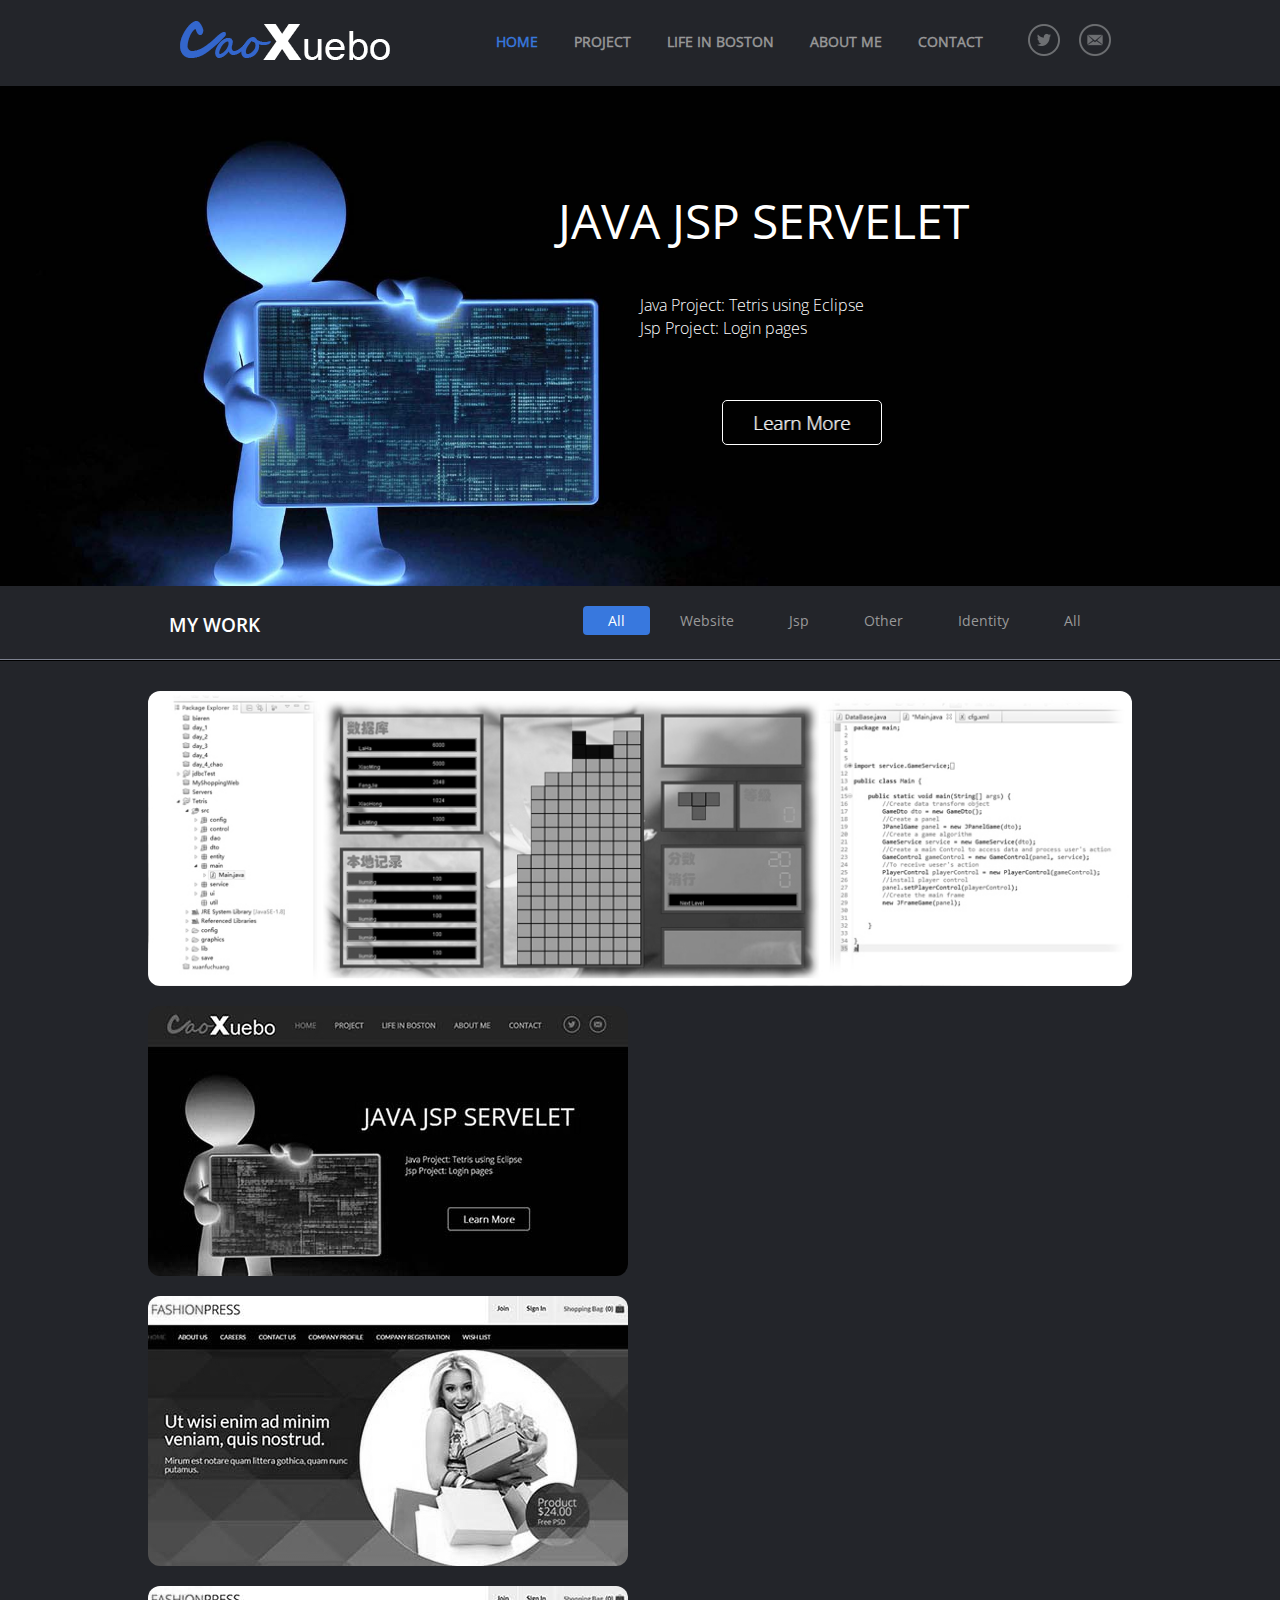
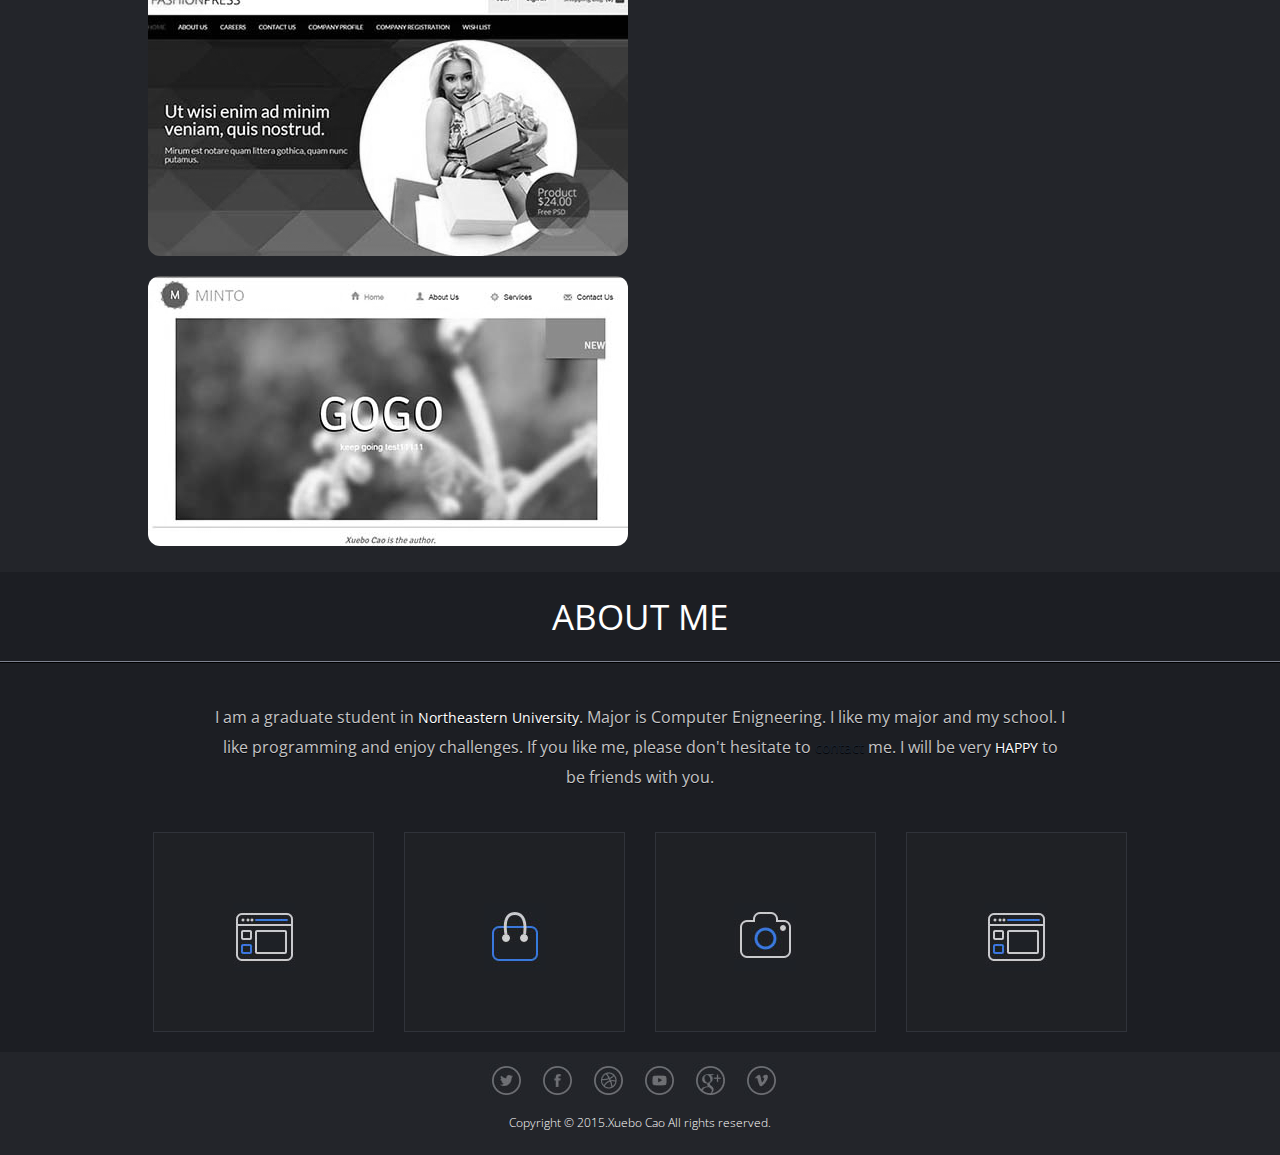
<file: index.html>
﻿<!DOCTYPE HTML>
<html>
<head>
    <title>Home</title>
    <meta http-equiv="content-type" content="text/html; charset=utf-8" />
    <meta name="ievwport" content="width=device-width, initial-scale=1, maximum-scale=1">
    <link href="http://fonts.googleapis.com/css?family=IM+Fell+English:400,400italic|Open+Sans:300,400" rel="stylesheet" type="text/css">
    <link href="css/bootstrap.css" rel='stylesheet' type='text/css' />
    <link href="css/style.css" rel="stylesheet" type="text/css" media="all" />
    <script src="js/jquery-1.11.1.min.js"></script>
    <script src="js/unslider.js"></script>
    <script src="js/jquery.mixitup.min.js"></script>
    <script src="js/nav.js"></script>
    <link rel="Shortcut Icon" href="images/favicon.ico"/>
    <link rel="Bookmark" href="images/favicon.ico" />
    <!--slider javascript-->
    <script>
        $(function () {
            $('.slider').unslider();
        });
        $(document).ready(function () {
            $("span.menu").on("click", function () {
                $(this).closest(".header").find(".nav").slideToggle();
            })
            $(function () {
                $("#Container").mixItUp();
            })
        })

    </script>
</head>

<body>

    <!-- Google Tag Manager -->
    <noscript>
        <iframe src="//www.googletagmanager.com/ns.html?id=GTM-TDMHPK"
                height="0" width="0" style="display:none;visibility:hidden"></iframe>
    </noscript>
    <script>
(function (w, d, s, l, i) {
w[l] = w[l] || []; w[l].push({
'gtm.start':
new Date().getTime(), event: 'gtm.js'
}); var f = d.getElementsByTagName(s)[0],
j = d.createElement(s), dl = l != 'dataLayer' ? '&l=' + l : ''; j.async = true; j.src =
'//www.googletagmanager.com/gtm.js?id=' + i + dl; f.parentNode.insertBefore(j, f);
})(window, document, 'script', 'dataLayer', 'GTM-TDMHPK');</script>
    <!-- End Google Tag Manager -->





    <!--header starts-->
    <div class="header_bg">
        <div class="wrap">
            <div class="header">
                <div class="logo">
                    <a href="index.html"><img src="images/logo.gif" alt="Logo"/></a>
                </div>
                <div class="social-icons">
                    <ul>
                        <li><a href="#" target="_blank"></a></li>
                        <li><a href="mailto:xuebo@caoxuebo.me" ></a></li>
                    </ul>
                </div>
                <span class="menu"></span>
                <div id="menu_line"></div>
                <div class="h_menu">
                    <ul class="nav">
                        <li class="active"><a href="index.html">Home</a></li>
                        <li><a href="projects.html">Project</a></li>
                        <li><a href="life.html">Life in Boston</a></li>
                        <li><a href="about.html">About Me</a></li>
                        <li><a href="contact.html">Contact</a></li>
                    </ul>
                </div>
                
                <div class="clearfix"></div>
            </div>
        </div>
    </div>
    <!--header ends-->


    <!--slider starts-->
    <div class="slider_bg">
        <div class="wrap">
            <div class="slider">
                <ul>
                    <li>
                        <div class="slider_desc">
                            <h2>Java jsp servelet</h2>
                            <p>Java Project: Tetris using Eclipse <br/> Jsp Project: Login pages</p>
                            <a href="coming_soon.html">Learn More</a>
                        </div>
                    </li>
                    <li>
                        
                        <div class="slider_desc">
                            <h2>HTML Css jquery</h2>
                            <p>Proin facilisis llage and the subline of her own road,</p>
                            <a href="coming_soon.html">Learn More</a>
                        </div>
                    </li>
                    <li>
                        
                        <div class="slider_desc">
                            <h2>sql-server</h2>
                            <p>There are many variations of passages of Lorem Ipsum available, but the majority have suffered alteration in some form, by injected humour, or randomised words which don't look even slightly believable. If you are going to use a passage of Lorem Ipsum, you need to be sure there isn't anything embarrassing hidden in the middle of text.</p>
                            <a href="coming_soon.html">Learn More</a>
                        </div>
                    </li>
                    
                </ul>
               
            </div>
        </div>
    </div>
    <!--slider ends-->




    <!--top_grid starts-->
    <div class="top_bg">
        <div class="wrap">
            <div class="top_grid">
                <h2>my work</h2>
                <ul id="filter" class="clearfix">
                    <li><span class="filter" data-filter="all">All</span></li>
                    <li><span class="filter" data-filter=".website">Website</span></li>
                    <li><span class="filter" data-filter=".jsp">Jsp</span></li>
                    <li><span class="filter" data-filter=".other">other</span></li>
                    <li><span class="filter" data-filter="none">identity</span></li>
                    <li><span class="filter" data-filter="none">all</span></li>
                </ul>
                <div class="clearfix"></div>
            </div>
        </div>
    </div>
    <!--top_grid ends-->
    
    <!--main starts-->
    <div class="main_bg">
        <div class="wrap">
            <div class="main" >
                <div id="portfoliolist">

                    <div id="Container">
                        <div class="mix java" data-myorder="1">
                            <a href="coming_soon.html">
                                <img src="images/logo_tetris.jpg" alt="Portfolio-1" />
                            </a>
                        </div>
                        <div class="mix website" data-myorder="2">
                            <a href="coming_soon.html">
                                <img src="images/logo_personal_web.jpg" alt="Image 2" />
                            </a>
                        </div>
                        <div class="mix website" data-myorder="2">
                            <a href="coming_soon.html">
                                <img src="images/logo_fashionpress.jpg" alt="Image 2" />
                            </a>
                        </div>
                        <div class="mix jsp" data-myorder="3">
                            <a href="coming_soon.html">
                                <img src="images/logo_fashionpress.jpg" alt="Image 2" />
                            </a>
                        </div>
                        <div class="mix other" data-myorder="4">
                            <a href="coming_soon.html">
                                <img src="images/logo_minto.jpg" alt="Image 2" />
                            </a>
                        </div>

                    </div>


	
                    <!--ends-->
                </div>
                <div class="clearfix"></div>
                <!-- container -->
             


            </div>
            <!--container ends-->
        </div>
    </div>
    <div class="clearfix"></div>
    <!--main ends-->

    <!--mid-grid starts-->
    <div class="mid_bg">
        <div class="wrap">
            <div class="main">
                <h2 class="style">about me</h2>
            </div>
        </div>
    </div>

    <div class="mid_bg1">
        <div class="wrap">
            <div class="main">
                <p class="para">I am a graduate student in <span id="NEU">Northeastern University</span>. Major is Computer Enigneering. I like my major and my school. I like programming and enjoy challenges. If you like me, please don't hesitate to <span id="About_me-contact"><a href="contact.html">contact</a></span> me. I will be very <span id="About_me-happy">HAPPY</span> to be friends with you.</p>
                <section>
                    <ul class="lb-album">
                        <li class="col-md-3">
                            <a href="coming_soon.html">
                                <img src="images/icon3.jpg" alt="image01">
                                <span>
                                    <h3>website</h3>
                                    <p>Here are some website I created using HTML5 CSS3 JS Bootstrap JQuery Jsp.</p>
                                </span>
                            </a>
                        </li>
                        <li class="col-md-3">
                            <a href="coming_soon.html">
                                <img src="images/icon1.jpg" alt="image02">
                                <span>
                                    <h3>Application</h3>
                                    <p>Here is a Tetris game, which has connect database and disk storage. I implement it using JAVA.</p>
                                </span>
                            </a>
                        </li>
                        <li class="col-md-3">
                            <a href="coming_soon.html">
                                <img src="images/icon2.jpg" alt="image03">
                                <span>
                                    <h3>Life in Boston</h3>
                                    <p>8/15/2014, I stand outside the Logan airport. That is my life in Boston.</p>
                                </span>
                            </a>
                        </li>
                        <li class="col-md-3">
                            <a href="coming_soon.html">
                                <img src="images/icon3.jpg" alt="image04">
                                <span>
                                    <h3> UI</h3>
                                    <p></p>
                                </span>
                            </a>
                        </li>
                    </ul>
                </section>
                <div class="clearfix"></div>
            </div>
        </div>
    </div> 
    <!--mid-grid ends-->

    <!--fotter starts-->
    <div class="footer_bg">
        <div class="wrap">
            <div class="footer">
                <div class="soc-icons">
                    <ul>
                        <li><a href="#" target="_blank"></a></li>
                        <li><a href="#" target="_blank"></a></li>
                        <li><a href="#" target="_blank"></a></li>
                        <li><a href="#" target="_blank"></a></li>
                        <li><a href="#" target="_blank"></a></li>
                        <li><a href="#" target="_blank"></a></li>
                    </ul>
                </div>
                <div class="copy">
                    <p class="link"><span>Copyright &copy; 2015.Xuebo Cao All rights reserved.</span></p>
                </div>
            </div>
        </div>
    </div>


</body>




</html>
</file>
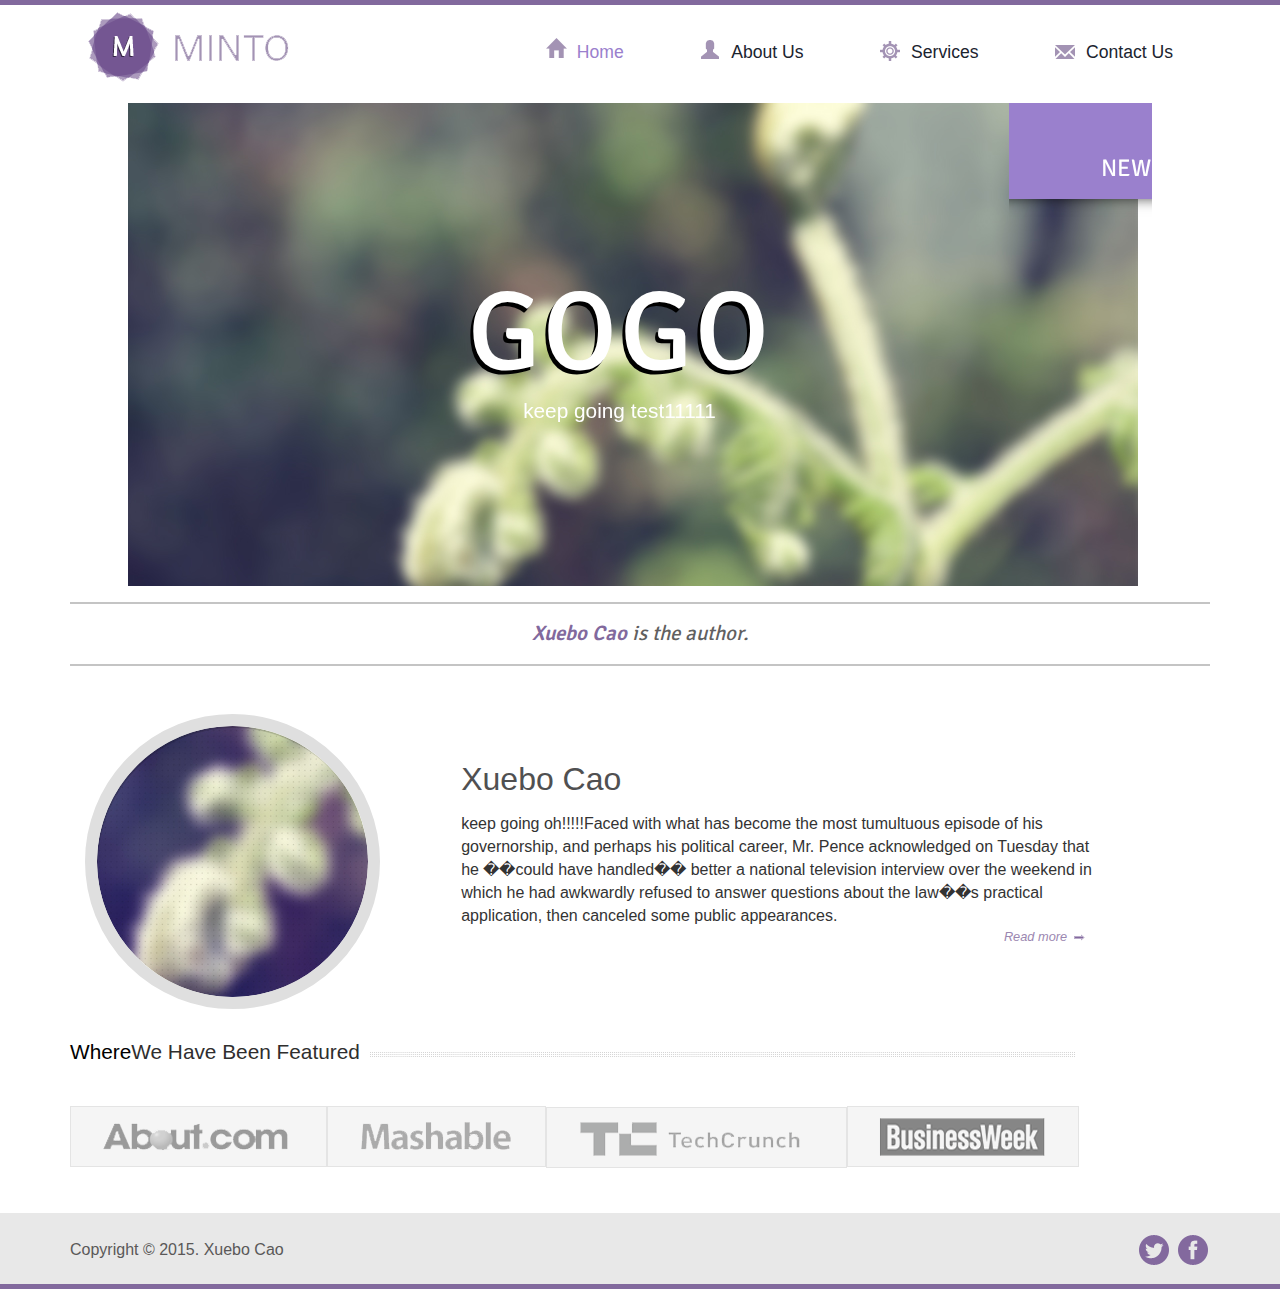
<file: works/company_page/index.html>
<!DOCTYPE html>
<html>
<head>
    <title>Index</title>
    <meta name="viewport" content="width=device-width, inital-scale=1, maximum-scale=1" />
    <script src="js/jquery.min.js"></script>
    <link href="css/bootstrap.css" rel='stylesheet' type='text/css' />
    <link href="css/style.css" rel="stylesheet" type="text/css" media="all"/>
    <link href='http://fonts.useso.com/css?family=Amaranth:400,700,700italic,400italic' rel='stylesheet' type='text/css'>
    <link href='http://fonts.useso.com/css?family=Signika+Negative:300,400,600,700|Amaranth:400,700,700italic,400italic' rel='stylesheet' type='text/css'>

</head>
<body>
    <!--header starts-->
    <div class="header">
        <div class="container">
            <div class="top-header">
                <div class="logo" >
                    <a href="index.html"><img src="images/logo.png" alt=""/></a>
                </div>
                <div class="top-menu">
                    <span class="menu"> </span>
                    <ul>
                        <li class="active"><span class="pic1"></span><a href="index.html">Home</a></li>
                        <li><span class="pic2"></span><a href="about.html">About Us</a></li>
                        <li><span class="pic3"></span><a href="service.html">Services</a></li>
                        <li><span class="pic4"></span><a href="contact.html">Contact Us</a></li>
                    </ul>
                    <!--script-nav-->
                    <script>
                        $("span.menu").click(function () {
                            $(".top-menu ul").slideToggle("slow", function () {

                            });
                        });
                    </script>
                    <!--script-nav-->
                </div>
                <div class="clearfix"></div>
            </div>
        </div>

        <div class="header-banner">
            <script src="js/responsiveslides.min.js"></script>
            <script>
                $(function () {
                    $("#slider").responsiveSlides({
                        auto: true,
                        nav: true,
                        speed: 500,
                        namespace: "callbacks",
                        pager: ture,
                    });
                });
            </script>
            <div class="container2">
                <div class="slider">
                    <div class="callbacks_container">
                        <ul class="rslides" id="slider">
                            <li>
                                <div class="sale-box">
                                    <span class="on_sale title_shop">New</span>
                                </div>
                                <img src="images/bnr1.jpg" alt="#" />
                                <div class="caption">
                                    <h1>GOGO</h1>
                                    <p>keep going test11111</p>
                                </div>
                            </li>
                            <li>
                                <div class="sale-box">
                                    <span class="on_sale title_shop">New</span>
                                </div>
                                <img src="images/bnr2.jpg" alt="#" />
                                <div class="caption">
                                    <h1>GOGO</h1>
                                    <p>keep going test22222</p>
                                </div>
                            </li>
                            <li>
                                <div class="sale-box">
                                    <span class="on_sale title_shop">New</span>
                                </div>
                                <img src="images/bnr3.jpg" alt="#" />
                                <div class="caption">
                                    <h1>GOGO</h1>
                                    <p>keep going test33333</p>
                                </div>
                            </li>
                        </ul>
                    </div>
                </div>
            </div>
        </div>


    </div>
    <!--header ends-->
    <div class="container">
        <div class="banner-content">
            <p>
                <span>Xuebo Cao</span> is the author.
            </p>
        </div>
    </div>

    <!--content starts-->
    <div class="content">
        <div class="container">
            <div class="col-md-5 contact-img">
                <img src="images/contact.jpg" alt=""/>
            </div> 
            <div class="col-md-7 contact-info">
                <h3>Xuebo Cao</h3>
                <p>keep going oh!!!!!Faced with what has become the most tumultuous episode of his governorship, and perhaps his political career, Mr. Pence acknowledged on Tuesday that he ��could have handled�� better a national television interview over the weekend in which he had awkwardly refused to answer questions about the law��s practical application, then canceled some public appearances.</p>
                <a href="#">Read more<span></span></a>
            </div> 
            <!--<div class="clearfix"></div>-->
        </div>
    </div>
    <!--content ends-->

    <!--feature starts-->
    <div class="featured">
        <div class="container">
            <h3><span>Where</span>We Have Been Featured</h3>
            <div class="line"></div>
            <!--<div class="clearfix"></div>-->
        </div>
    </div>
    <!--feature ends-->

    <!--brands starts-->
    <div class="brands">
        <div class="container">
            <ul class="brand-list">
                <li><a href="#"><img src="images/s1.png" alt=""/></a></li>
                <li><a href="#"><img src="images/s2.png" alt="" /></a></li>  
                <li><a href="#"><img src="images/s3.png" alt="" /></a></li>
                <li><a href="#"><img src="images/s4.png" alt="" /></a></li>
            </ul>
        <!--clearfix-TODO-->
        </div>
    </div>
    <!--brands ends-->

    <!--footer starts-->
    <div class="footer">
        <div class="container">
            <p class="copyright">Copyright &copy; 2015. Xuebo Cao</p>
            <div class="social-icons">
                <a href="#"><span class="facebook"></span></a>
                <a href="#"><span class="twitter"></span></a>
            </div>

        </div>



    </div>


</body>

</html>
</file>
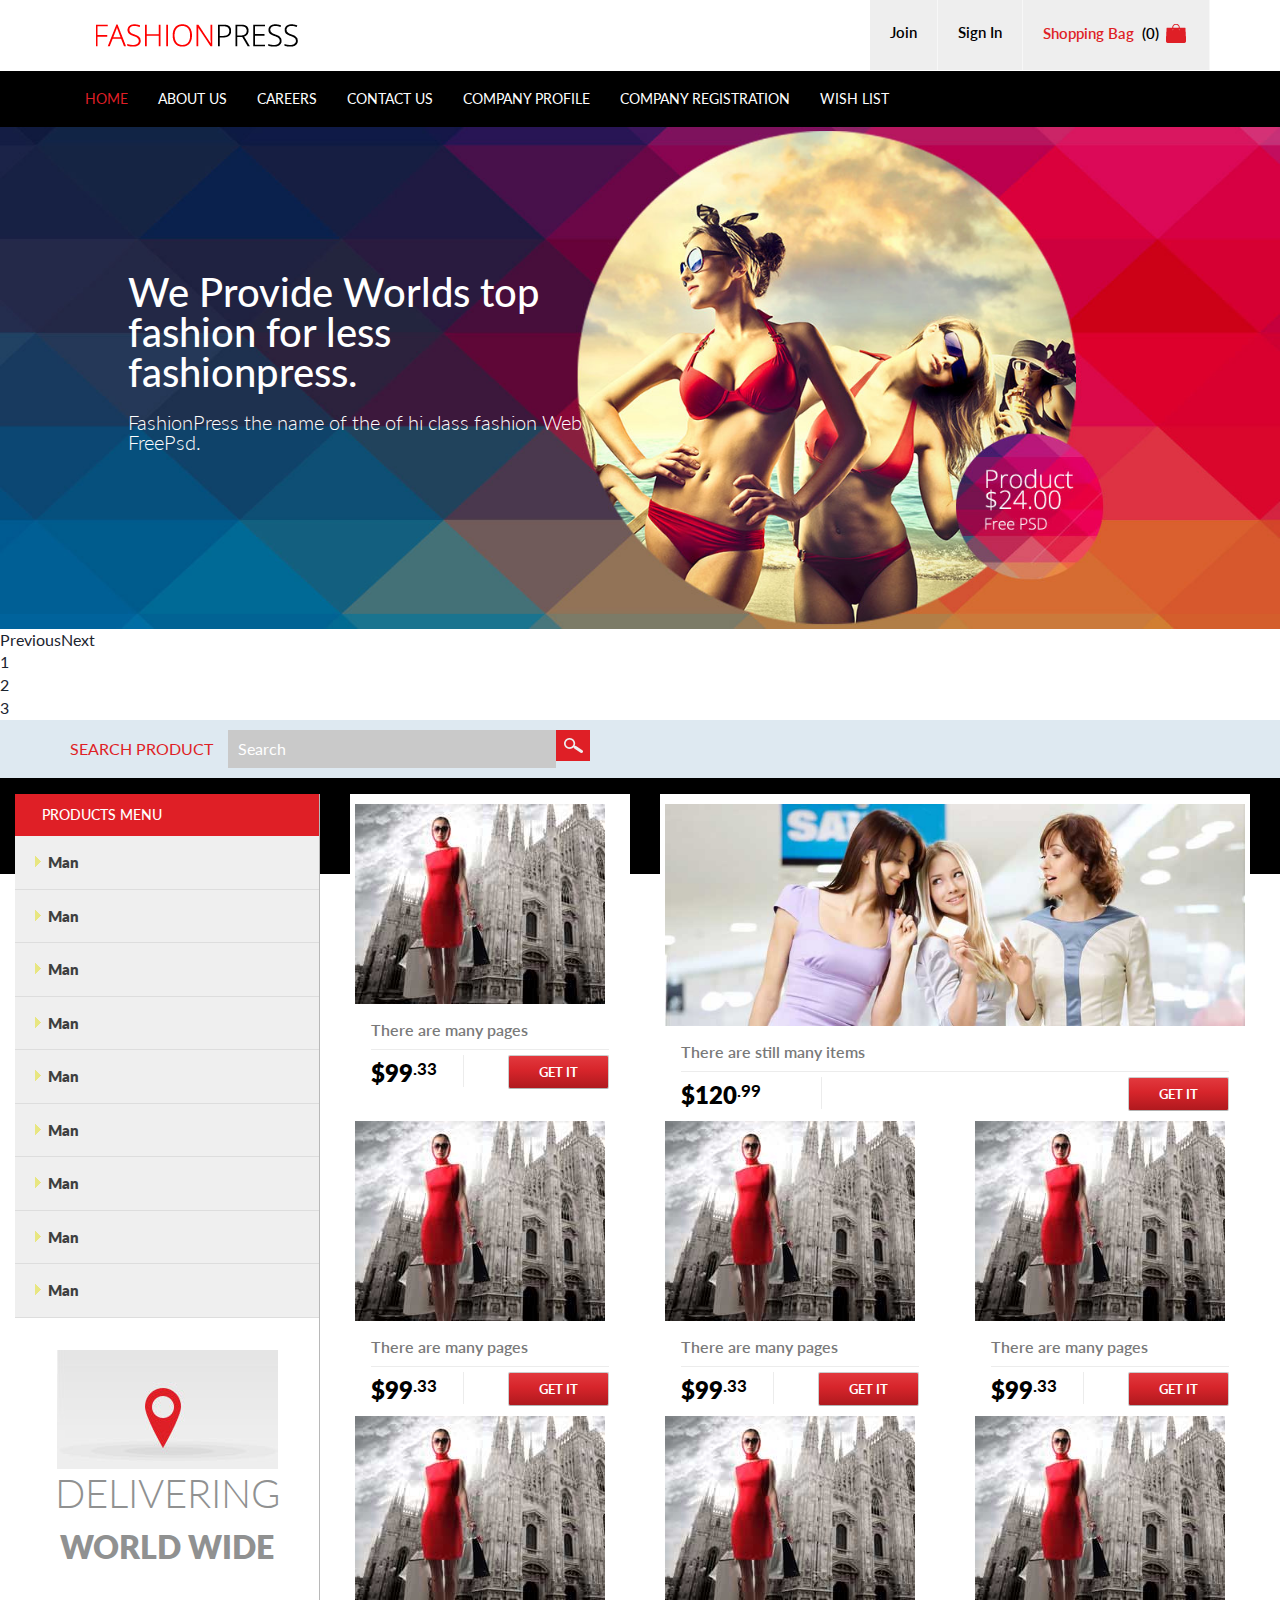
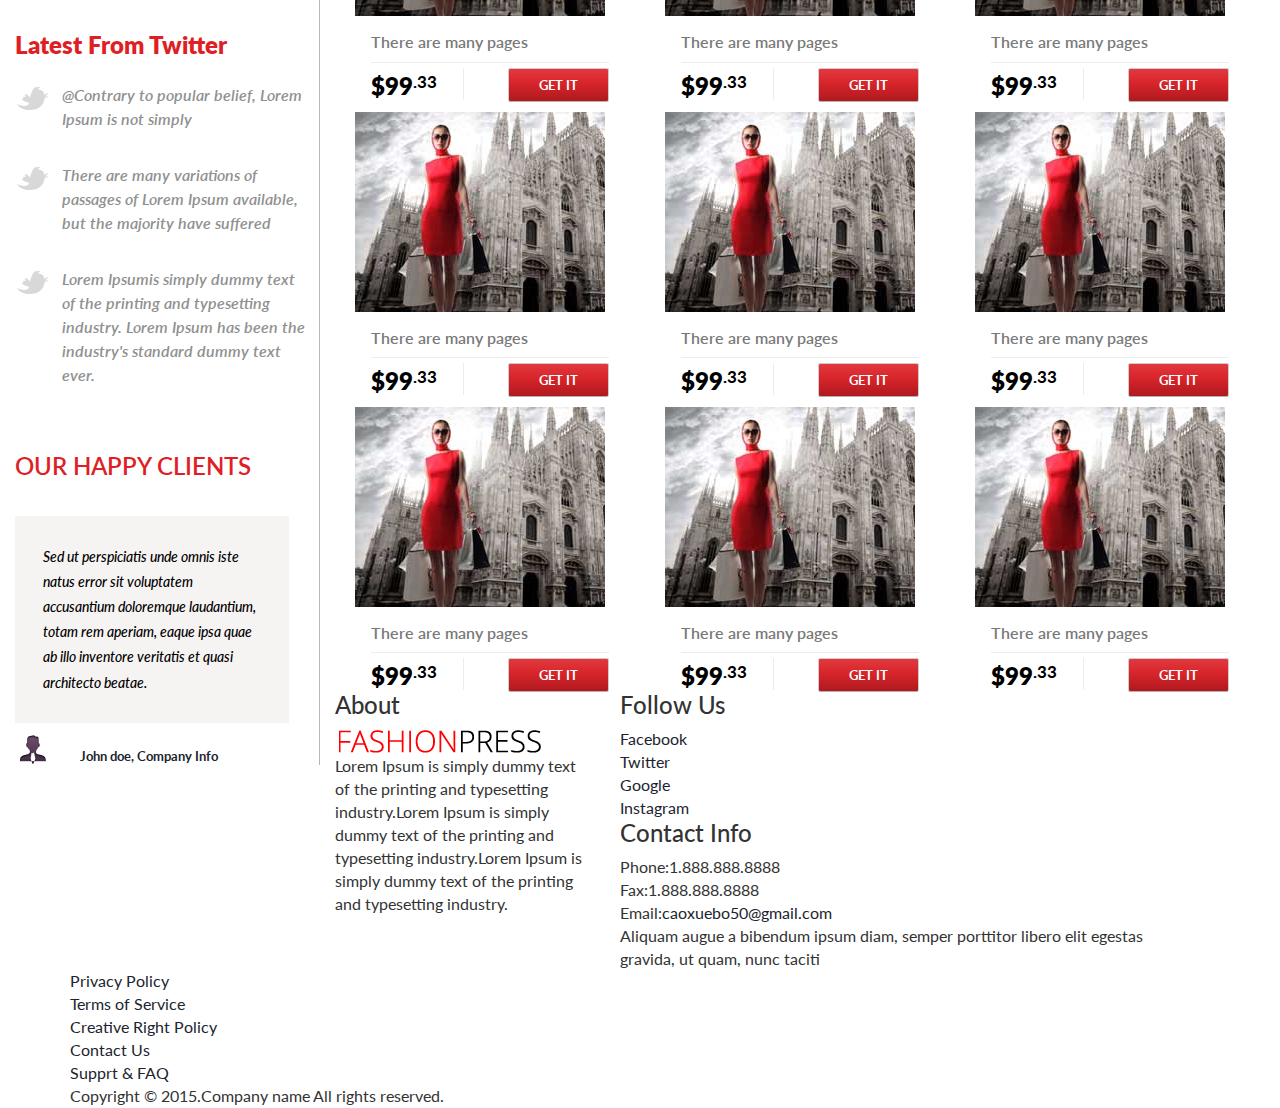
<file: works/shopping_web/index.html>
﻿<!DOCTYPE html>
<html>
<head>
    <title>Home</title>
    <meta name="viewport" content="width=divice-width, initial-scale=1" />
    <meta http-equiv="content-type" content="text/html; charset=utf-8" />
    <meta name="keywords" content="Fashionpress Responsive web template, Bootstrap web Template" />
    <script></script>
    <link href="css/bootstrap.css" rel="stylesheet" type="text/css" />
    <link href="css/style.css" rel="stylesheet" type="text/css" />
    <link href='http://fonts.useso.com/css?family=Lato:100,200,300,400,500,600,700,800,900' rel='stylesheet' type='text/css'>
    <script src="js/jquery-1.11.1.min.js" type="text/javascript"></script>
    <script src="js/responsiveslides.min.js"></script>
    <script>
        $(function () {
            $("#slider").responsiveSlides({
                auto: true,
                nav: true,
                speed: 500,
                namespace: "callbacks",
                pager: true,
            });
        });
    </script>
    <script type="text/javascript" src="js/hover_pack.js"></script>
</head>

<body>
    <div class="header">
        <div class="header_top">
            <div class="container">
                <div class="logo">
                    <a href="index.html"><img src="images/logo.png" alt="Logo" /></a>
                </div>
                <ul class="shopping_grid">
                    <a href="#"><li>Join</li></a>
                    <a href="login.html"><li>Sign In</li></a>
                    <a href="#"><li><span class="m_1">Shopping Bag</span>&nbsp;&nbsp;(0)&nbsp;<img src="images/bag.png" alt="" /></li></a>
                    <div class="clearfix"></div>
                </ul>
                <div class="clearfix"></div>
            </div>
        </div>
        <div class="header_menu">
            <div class="container">
                <a class="toggleMenu" href="#">Menu</a>
                <ul class="nav">
                    <li class="active"><a href="index.html" data-hover="Home">Home</a></li>
                    <li><a href="about.html" data-hover="About Us">About Us</a></li>
                    <li><a href="careers.html" data-hover="Careers">Careers</a></li>
                    <li><a href="contact.html" data-hover="Contact Us">Contact Us</a></li>
                    <li><a href="404.html" data-hover="Company Profile">Company Profile</a></li>
                    <li><a href="register.html" data-hover="Company Registration">Company Registration</a></li>
                    <li><a href="wishlist.html" data-hover="Wish List">Wish List</a></li>
                </ul>
                <script type="text/javascript" src="js/nav.js"></script>
            </div>
        </div>
    </div>
    <!--header ends-->


    <!--slider starts-->
    <div class="slider">
        <div class="callbacks_container">
            <ul class="rslides" id="slider">
                <li>
                    <img src="images/banner1.jpg" class="img-responsive" alt="" />
                    <div class="banner_desc">
                        <h1>We Provide Worlds top fashion for less fashionpress.</h1>
                        <h2>FashionPress the name of the of hi class fashion Web FreePsd.</h2>
                    </div>
                </li>
                <li><img src="images/banner2.jpg" class="img-responsive" alt="" />
                    <div class="banner_desc">
                        <h1>Duis autem vel eum iriure dolor in hendrerit.</h1>
                        <h2>Claritas est etiam processus dynamicus, qui sequitur.</h2>
                    </div>
                </li>
                <li><img src="images/banner3.jpg" class="img-responsive" alt="" />
                    <div class="banner_desc">
                        <h1>Ut wisi enim ad minim veniam, quis nostrud.</h1>
                        <h2>Mirum est notare quam littera gothica, quam nunc putamus.</h2>
                    </div>
                </li>
            </ul>
        </div>
    </div>

    <!--slider ends-->


    <!--search starts-->
    <div class="column_center">
        <div class="container">
            <div class="search">
                <div class="stay">Search Product</div>
                <div class="stay_right">
                    <input type="text" value="Search" onfocus="this.value = '';" onblur="if (this.value == '') this.value = 'Search';" />
                    <input type="submit" value="" />
                </div>
                <div class="clearfix"></div>
            </div>
            <!--clearfix-->
        </div>
    </div>
    <!--seach ends-->

    <!--main starts-->
    <div class="main" >
        <div class="content_top">
            <!--main left-->
            <div class="col-md-3 sidebar_box">
                <div class="sidebar">
                    <div class="menu_box">
                        <h3 class="menu_head">Products Menu</h3>
                        <ul class="menu">
                            <li class="item1"><a href="#"><img class="arrow-img" src="images/f_menu.png" alt="" />Man</a>
                                <ul class="cute">
                                    <li class="subitem1"><a href="#">Cute Kittens</a></li>
                                    <li class="subitem2"><a href="#">Strange Stuff</a></li>
                                    <li class="subitem3"><a href="#">Automatic Fails</a></li>
                                </ul>
                            </li>
                            <li class="item2">
                                <a href="#"><img class="arrow-img" src="images/f_menu.png" alt="" />Man</a>
                                <ul class="cute">
                                    <li class="subitem1"><a href="#">Cute Kittens</a></li>
                                    <li class="subitem2"><a href="#">Strange Stuff</a></li>
                                    <li class="subitem3"><a href="#">Automatic Fails</a></li>
                                </ul>
                            </li>
                            <li class="item3">
                                <a href="#"><img class="arrow-img" src="images/f_menu.png" alt="" />Man</a>
                                <ul class="cute">
                                    <li class="subitem1"><a href="#">Cute Kittens</a></li>
                                    <li class="subitem2"><a href="#">Strange Stuff</a></li>
                                    <li class="subitem3"><a href="#">Automatic Fails</a></li>
                                </ul>
                            </li>
                            <li class="item4">
                                <a href="#"><img class="arrow-img" src="images/f_menu.png" alt="" />Man</a>
                                <ul class="cute">
                                    <li class="subitem1"><a href="#">Cute Kittens</a></li>
                                    <li class="subitem2"><a href="#">Strange Stuff</a></li>
                                    <li class="subitem3"><a href="#">Automatic Fails</a></li>
                                </ul>
                            </li>
                            <li class="item5">
                                <a href="#"><img class="arrow-img" src="images/f_menu.png" alt="" />Man</a>
                                <ul class="cute">
                                    <li class="subitem1"><a href="#">Cute Kittens</a></li>
                                    <li class="subitem2"><a href="#">Strange Stuff</a></li>
                                    <li class="subitem3"><a href="#">Automatic Fails</a></li>
                                </ul>
                            </li>
                            <li class="item6">
                                <a href="#"><img class="arrow-img" src="images/f_menu.png" alt="" />Man</a>
                                <ul class="cute">
                                    <li class="subitem1"><a href="#">Cute Kittens</a></li>
                                    <li class="subitem2"><a href="#">Strange Stuff</a></li>
                                    <li class="subitem3"><a href="#">Automatic Fails</a></li>
                                </ul>
                            </li>
                            <li class="item7">
                                <a href="#"><img class="arrow-img" src="images/f_menu.png" alt="" />Man</a>
                                <ul class="cute">
                                    <li class="subitem1"><a href="#">Cute Kittens</a></li>
                                    <li class="subitem2"><a href="#">Strange Stuff</a></li>
                                    <li class="subitem3"><a href="#">Automatic Fails</a></li>
                                </ul>
                            </li>
                            <li class="item8">
                                <a href="#"><img class="arrow-img" src="images/f_menu.png" alt="" />Man</a>
                                <ul class="cute">
                                    <li class="subitem1"><a href="#">Cute Kittens</a></li>
                                    <li class="subitem2"><a href="#">Strange Stuff</a></li>
                                    <li class="subitem3"><a href="#">Automatic Fails</a></li>
                                </ul>
                            </li>
                            <li class="item9">
                                <a href="#"><img class="arrow-img" src="images/f_menu.png" alt="" />Man</a>
                                <ul class="cute">
                                    <li class="subitem1"><a href="#">Cute Kittens</a></li>
                                    <li class="subitem2"><a href="#">Strange Stuff</a></li>
                                    <li class="subitem3"><a href="#">Automatic Fails</a></li>
                                </ul>
                            </li>
                        </ul>
                    </div>

                    <!--javascript-->
                    <script type="text/javascript">
                        $(function () {
                            var menu_ul = $('.menu > li > ul'),
                                   menu_a = $('.menu > li > a');
                            menu_ul.hide();
                            menu_a.click(function (e) {
                                e.preventDefault();
                                if (!$(this).hasClass('active')) {
                                    menu_a.removeClass('active');
                                    menu_ul.filter(':visible').slideUp('normal');
                                    $(this).addClass('active').next().stop(true, true).slideDown('normal');
                                } else {
                                    $(this).removeClass('active');
                                    $(this).next().stop(true, true).slideUp('normal');
                                }
                            });

                        });
                    </script>
                    <!--javascript ends-->

                </div>

                <!--down section under sidebar-->
                <div class="delivery">
                    <img src="images/delivery.jpg" class="img-resopnsive" alt="" />
                    <h3>Delivering</h3>
                    <h4>World Wide</h4>
                </div>

                <div class="twitter">
                    <h3>Latest From Twitter</h3>
                    <ul class="twt1">
                        <i class="twt"></i>
                        <li class="twt1_desc"><span class="m_1">@Contrary</span> to popular belief, Lorem Ipsum is<span class="m_1"> not simply</span></li>
                        <div class="clearfix"></div>
                    </ul>
                    <ul class="twt1">
                        <i class="twt"></i>
                        <li class="twt1_desc"><span class="m_1">There are many</span> variations of passages of Lorem Ipsum available, but the majority <span class="m_1">have suffered</span></li>
                        <div class="clearfix"></div>
                    </ul>
                    <ul class="twt1">
                        <i class="twt"></i>
                        <li class="twt1_desc"><span class="m_1">Lorem Ipsum</span>is simply dummy text of the printing and typesetting industry. Lorem Ipsum has <span class="m_1">been the industry's standard dummy text ever.</span></li>
                        <div class="clearfix"></div>
                    </ul>
                </div>

                <div class="clients">
                    <h3>Our Happy Clients</h3>
                    <h4>Sed ut perspiciatis unde omnis iste natus error sit voluptatem accusantium doloremque laudantium, totam rem aperiam, eaque ipsa quae ab illo inventore veritatis et quasi architecto beatae.</h4>
                    <ul class="user">
                        <i class="user_icon"></i>
                        <li class="user_desc"><a href="#"><p>John doe, Company Info</p></a></li>
                    </ul>   
                </div>
            </div>
            <!--main right-->
            <div class="col-md-9 content-right">
                <!--first line-->
                <div class="top_grid1">
                    <div class="col-md-4 box_2">
                        <div class="grid_1">
                            <a href="single.html">
                                <div class="b-link-stroke b-animate-go thickbox">
                                    <img src="images/p1.jpg" class="img-responsive" alt="" />
                                </div> 
                                <!--class name have misunderstanding-->
                                <div class="grid_2"> 
                                    <p>There are many pages</p>
                                    <ul class="grid_2-bottom">
                                        <li class="grid_2-left"><p>$99<small>.33</small></p></li>
                                        <li class="grid_2-right"><div class="btn btn-primary btn-normal btn-inline" target="_self" title="Get It">Get It</div></li>
                                        <div class="clearbox"></div>
                                     </ul>
                                </div>
                            </a>
                        </div>
                    </div>
                    <div class="col-md-8 box_1">
                        <a href="single.html">
                            <div class="grid_1">
                                <div class="b-link-stroke b-animate-go thickbox">
                                    <img src="images/p2.jpg" class="img-responsive" alt="" />
                                </div>
                                <div class="grid_2">
                                    <p>There are still many items</p>
                                    <ul class="grid_2-bottom">
                                        <li class="grid_2-left"><p>$120<small>.99</small></p></li>
                                        <li class="grid_2-right"><div class="btn btn-primary btn-normal btn-inline" target="_self" title="Get It">Get It</div></li>
                                        <!--to see how the div use as a <a> tag-->
                                    </ul>
                                </div>
                            </div>
                        </a>
                    </div>
                    <div class="clearfix"></div>
                </div>

                <!--secondline-->
                <div class="top_grid2">
                    <div class="col-md-4 box_2">
                        <div class="grid_1">
                            <a href="single.html">
                                <div class="b-link-stroke b-animate-go thickbox">
                                    <img src="images/p1.jpg" class="img-responsive" alt="" />
                                </div>
                                <!--class name have misunderstanding-->
                                <div class="grid_2">
                                    <p>There are many pages</p>
                                    <ul class="grid_2-bottom">
                                        <li class="grid_2-left"><p>$99<small>.33</small></p></li>
                                        <li class="grid_2-right"><div class="btn btn-primary btn-normal btn-inline" target="_self" title="Get It">Get It</div></li>
                                        <div class="clearbox"></div>
                                    </ul>
                                </div>
                            </a>
                        </div>
                    </div>
                    <div class="col-md-4 box_2">
                        <div class="grid_1">
                            <a href="single.html">
                                <div class="b-link-stroke b-animate-go thickbox">
                                    <img src="images/p1.jpg" class="img-responsive" alt="" />
                                </div>
                                <!--class name have misunderstanding-->
                                <div class="grid_2">
                                    <p>There are many pages</p>
                                    <ul class="grid_2-bottom">
                                        <li class="grid_2-left"><p>$99<small>.33</small></p></li>
                                        <li class="grid_2-right"><div class="btn btn-primary btn-normal btn-inline" target="_self" title="Get It">Get It</div></li>
                                        <div class="clearbox"></div>
                                    </ul>
                                </div>
                            </a>
                        </div>
                    </div>
                    <div class="col-md-4 box_2">
                        <div class="grid_1">
                            <a href="single.html">
                                <div class="b-link-stroke b-animate-go thickbox">
                                    <img src="images/p1.jpg" class="img-responsive" alt="" />
                                </div>
                                <!--class name have misunderstanding-->
                                <div class="grid_2">
                                    <p>There are many pages</p>
                                    <ul class="grid_2-bottom">
                                        <li class="grid_2-left"><p>$99<small>.33</small></p></li>
                                        <li class="grid_2-right"><div class="btn btn-primary btn-normal btn-inline" target="_self" title="Get It">Get It</div></li>
                                        <div class="clearbox"></div>
                                    </ul>
                                </div>
                            </a>
                        </div>
                    </div>
                </div>

                <!--thrid line-->
                <div class="top_grid2">
                    <div class="col-md-4 box_2">
                        <div class="grid_1">
                            <a href="single.html">
                                <div class="b-link-stroke b-animate-go thickbox">
                                    <img src="images/p1.jpg" class="img-responsive" alt="" />
                                </div>
                                <!--class name have misunderstanding-->
                                <div class="grid_2">
                                    <p>There are many pages</p>
                                    <ul class="grid_2-bottom">
                                        <li class="grid_2-left"><p>$99<small>.33</small></p></li>
                                        <li class="grid_2-right"><div class="btn btn-primary btn-normal btn-inline" target="_self" title="Get It">Get It</div></li>
                                        <div class="clearbox"></div>
                                    </ul>
                                </div>
                            </a>
                        </div>
                    </div>
                    <div class="col-md-4 box_2">
                        <div class="grid_1">
                            <a href="single.html">
                                <div class="b-link-stroke b-animate-go thickbox">
                                    <img src="images/p1.jpg" class="img-responsive" alt="" />
                                </div>
                                <!--class name have misunderstanding-->
                                <div class="grid_2">
                                    <p>There are many pages</p>
                                    <ul class="grid_2-bottom">
                                        <li class="grid_2-left"><p>$99<small>.33</small></p></li>
                                        <li class="grid_2-right"><div class="btn btn-primary btn-normal btn-inline" target="_self" title="Get It">Get It</div></li>
                                        <div class="clearbox"></div>
                                    </ul>
                                </div>
                            </a>
                        </div>
                    </div>
                    <div class="col-md-4 box_2">
                        <div class="grid_1">
                            <a href="single.html">
                                <div class="b-link-stroke b-animate-go thickbox">
                                    <img src="images/p1.jpg" class="img-responsive" alt="" />
                                </div>
                                <!--class name have misunderstanding-->
                                <div class="grid_2">
                                    <p>There are many pages</p>
                                    <ul class="grid_2-bottom">
                                        <li class="grid_2-left"><p>$99<small>.33</small></p></li>
                                        <li class="grid_2-right"><div class="btn btn-primary btn-normal btn-inline" target="_self" title="Get It">Get It</div></li>
                                        <div class="clearbox"></div>
                                    </ul>
                                </div>
                            </a>
                        </div>
                    </div>
                </div>

                <!--forth line-->
                <div class="top_grid2">
                    <div class="col-md-4 box_2">
                        <div class="grid_1">
                            <a href="single.html">
                                <div class="b-link-stroke b-animate-go thickbox">
                                    <img src="images/p1.jpg" class="img-responsive" alt="" />
                                </div>
                                <!--class name have misunderstanding-->
                                <div class="grid_2">
                                    <p>There are many pages</p>
                                    <ul class="grid_2-bottom">
                                        <li class="grid_2-left"><p>$99<small>.33</small></p></li>
                                        <li class="grid_2-right"><div class="btn btn-primary btn-normal btn-inline" target="_self" title="Get It">Get It</div></li>
                                        <div class="clearbox"></div>
                                    </ul>
                                </div>
                            </a>
                        </div>
                    </div>
                    <div class="col-md-4 box_2">
                        <div class="grid_1">
                            <a href="single.html">
                                <div class="b-link-stroke b-animate-go thickbox">
                                    <img src="images/p1.jpg" class="img-responsive" alt="" />
                                </div>
                                <!--class name have misunderstanding-->
                                <div class="grid_2">
                                    <p>There are many pages</p>
                                    <ul class="grid_2-bottom">
                                        <li class="grid_2-left"><p>$99<small>.33</small></p></li>
                                        <li class="grid_2-right"><div class="btn btn-primary btn-normal btn-inline" target="_self" title="Get It">Get It</div></li>
                                        <div class="clearbox"></div>
                                    </ul>
                                </div>
                            </a>
                        </div>
                    </div>
                    <div class="col-md-4 box_2">
                        <div class="grid_1">
                            <a href="single.html">
                                <div class="b-link-stroke b-animate-go thickbox">
                                    <img src="images/p1.jpg" class="img-responsive" alt="" />
                                </div>
                                <!--class name have misunderstanding-->
                                <div class="grid_2">
                                    <p>There are many pages</p>
                                    <ul class="grid_2-bottom">
                                        <li class="grid_2-left"><p>$99<small>.33</small></p></li>
                                        <li class="grid_2-right"><div class="btn btn-primary btn-normal btn-inline" target="_self" title="Get It">Get It</div></li>
                                        <div class="clearbox"></div>
                                    </ul>
                                </div>
                            </a>
                        </div>
                    </div>
                </div>

                <!--fivth line-->
                <div class="top_grid2">
                    <div class="col-md-4 box_2">
                        <div class="grid_1">
                            <a href="single.html">
                                <div class="b-link-stroke b-animate-go thickbox">
                                    <img src="images/p1.jpg" class="img-responsive" alt="" />
                                </div>
                                <!--class name have misunderstanding-->
                                <div class="grid_2">
                                    <p>There are many pages</p>
                                    <ul class="grid_2-bottom">
                                        <li class="grid_2-left"><p>$99<small>.33</small></p></li>
                                        <li class="grid_2-right"><div class="btn btn-primary btn-normal btn-inline" target="_self" title="Get It">Get It</div></li>
                                        <div class="clearbox"></div>
                                    </ul>
                                </div>
                            </a>
                        </div>
                    </div>
                    <div class="col-md-4 box_2">
                        <div class="grid_1">
                            <a href="single.html">
                                <div class="b-link-stroke b-animate-go thickbox">
                                    <img src="images/p1.jpg" class="img-responsive" alt="" />
                                </div>
                                <!--class name have misunderstanding-->
                                <div class="grid_2">
                                    <p>There are many pages</p>
                                    <ul class="grid_2-bottom">
                                        <li class="grid_2-left"><p>$99<small>.33</small></p></li>
                                        <li class="grid_2-right"><div class="btn btn-primary btn-normal btn-inline" target="_self" title="Get It">Get It</div></li>
                                        <div class="clearbox"></div>
                                    </ul>
                                </div>
                            </a>
                        </div>
                    </div>
                    <div class="col-md-4 box_2">
                        <div class="grid_1">
                            <a href="single.html">
                                <div class="b-link-stroke b-animate-go thickbox">
                                    <img src="images/p1.jpg" class="img-responsive" alt="" />
                                </div>
                                <!--class name have misunderstanding-->
                                <div class="grid_2">
                                    <p>There are many pages</p>
                                    <ul class="grid_2-bottom">
                                        <li class="grid_2-left"><p>$99<small>.33</small></p></li>
                                        <li class="grid_2-right"><div class="btn btn-primary btn-normal btn-inline" target="_self" title="Get It">Get It</div></li>
                                        <div class="clearbox"></div>
                                    </ul>
                                </div>
                            </a>
                        </div>
                    </div>
                </div>
            </div>
        </div>
    </div>
    <!--main ends-->

    <!--footer starts-->
    <div class="fotter_bg"></div>
    <div class="footer">
        <div class="container">
            <div class="col-md-3 f_grid1">
                <h3>About</h3>
                <a href="#"><img src="images/logo.png" alt="" /></a>
                <p>Lorem Ipsum is simply dummy text of the printing and typesetting industry.Lorem Ipsum is simply dummy text of the printing and typesetting industry.Lorem Ipsum is simply dummy text of the printing and typesetting industry.</p>
            </div>
            <div class="col-md-3 f_grid1 f_grid2">
                <h3>Follow Us</h3>
                <ul class="social">
                    <!--can i use span instead of i-->
                    <li><a href="#"><i class="fb"> </i><p class="m_3">Facebook</p></a></li>
                    <li><a href="#"><i class="tw"> </i><p class="m_3">Twitter</p></a></li>
                    <li><a href="#"><i class="google"> </i><p class="m_3">Google</p></a></li>
                    <li><a href="#"><i class="instaram"> </i><p class="m_3">Instagram</p></a></li>
                </ul>
            </div>
            <div class="col-md-6 f_grid3">
                <h3>Contact Info</h3>
                <ul>
                    <li><p>Phone:1.888.888.8888</p></li>
                    <li><p>Fax:1.888.888.8888</p></li>
                    <li><p>Email:<a href="mailto:caoxuebo50@gmail.com">caoxuebo50@gmail.com</a></p></li>
                </ul>
                <!--there should start a new col-->
                <ul class="list1">
                    <li><P>Aliquam augue a bibendum ipsum diam, semper porttitor libero elit egestas gravida, ut quam, nunc taciti</P></li>
                </ul>
            </div>
            <div class="clearfix"></div>
        </div>
    </div>

    <div class="footer_bottom">
        <div class="container">
            <div class="cssmenu">
                <ul>
                    <li class="active"><a href="logo.html">Privacy Policy</a></li>
                    <li><a href="#">Terms of Service</a></li>
                    <li><a href="#">Creative Right Policy</a></li>
                    <li><a href="#">Contact Us</a></li>
                    <li><a href="#">Supprt & FAQ</a></li>
                </ul>
            </div>
            <div class="copy">
                <p>Copyright &copy; 2015.Company name All rights reserved.</p>
            </div>
            <div class="clearfix"></div>
        </div>
    </div>
    <!--footer ends-->


    <!--To learn-->
    <div style="display:none">
        <script src='http://v7.cnzz.com/stat.php?id=155540&web_id=155540' language='JavaScript' charset='gb2312'>
        </script>
    </div>

    <!--test-->
    

</body>
</html>
</file>
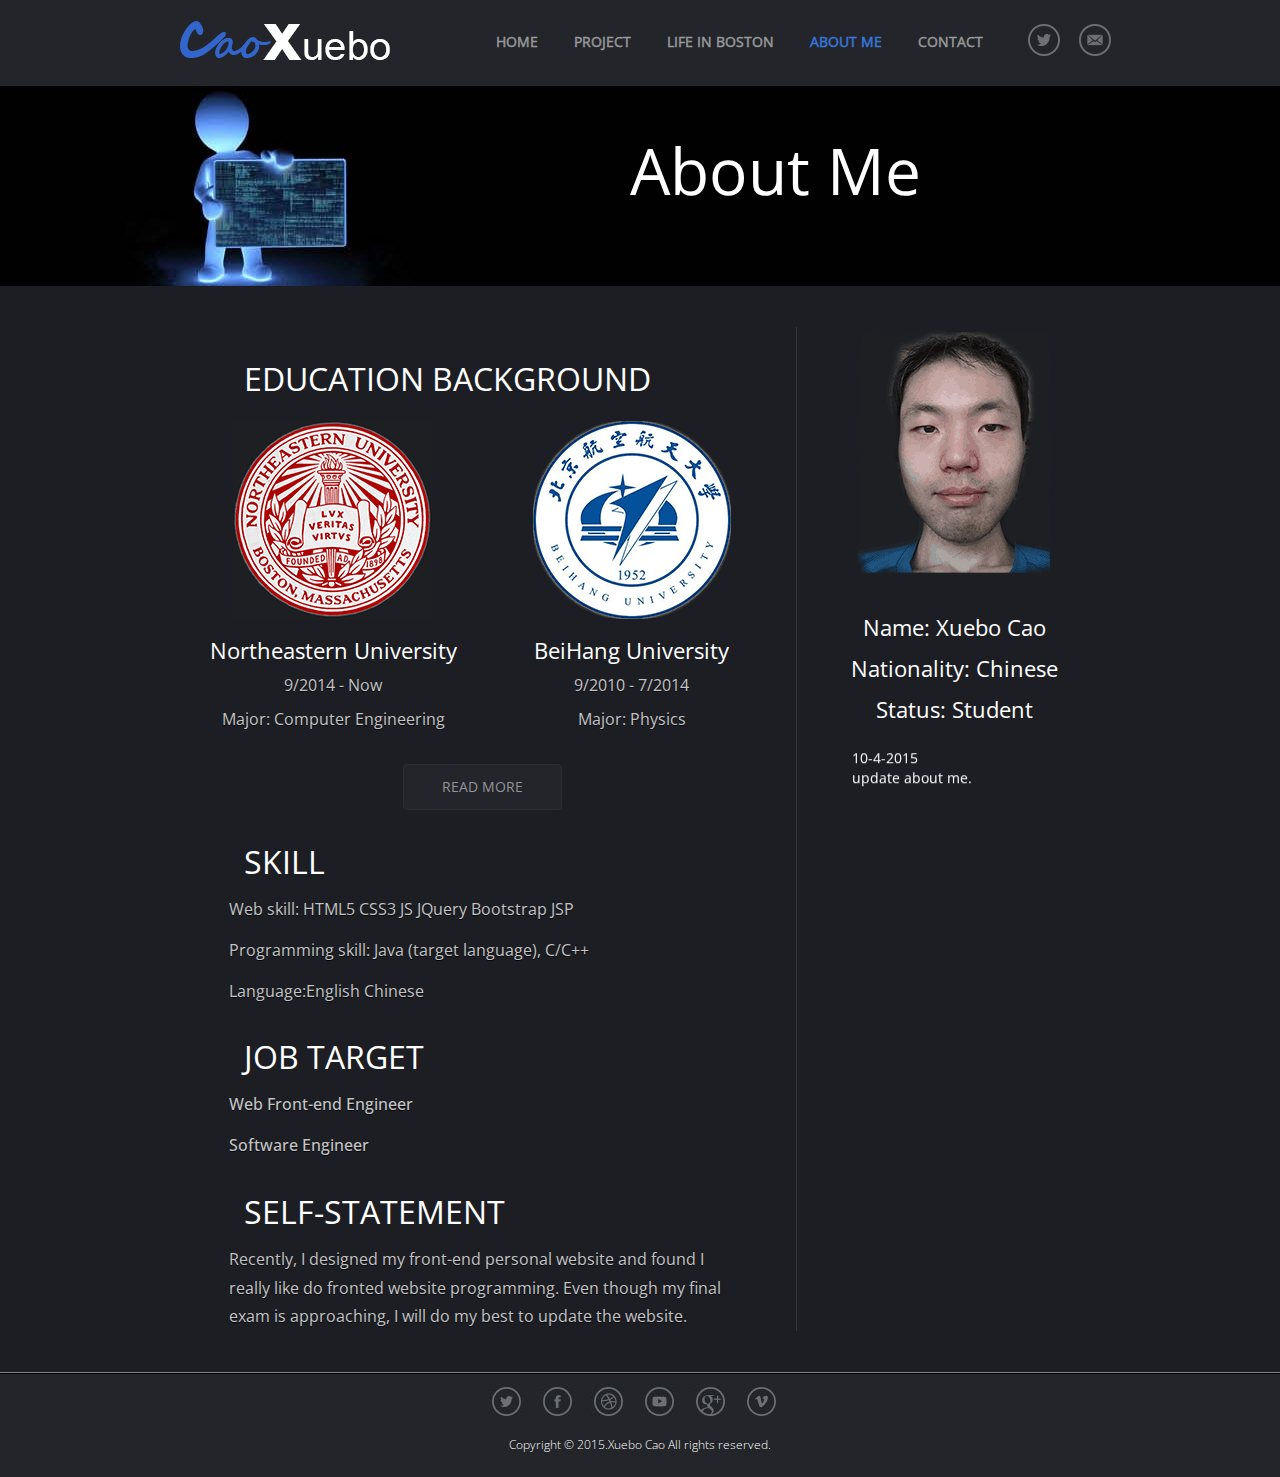
<file: about.html>
﻿<!DOCTYPE html>
<html>
<head>
    <title>About Me</title>
    <meta name="viewport" content="width=device-width, initial-scale=1, maximum-scale=1" />
    <meta http-equiv="Content-Type" content="text/html; charset=utf-8" />
    <link href="css/bootstrap.css" rel='stylesheet' type='text/css' />
    <link href="http://fonts.googleapis.com/css?family=IM+Fell+English:400,400italic|Open+Sans:300,400" rel="stylesheet" type="text/css">
    <link href="css/style.css" rel="stylesheet" type="text/css" />
    <link rel="Shortcut Icon" href="images/favicon.ico" />
    <link rel="Bookmark" href="images/favicon.ico" />
</head>

<body>

    <!-- Google Tag Manager -->
    <noscript>
        <iframe src="//www.googletagmanager.com/ns.html?id=GTM-TDMHPK"
                height="0" width="0" style="display:none;visibility:hidden"></iframe>
    </noscript>
    <script>
(function (w, d, s, l, i) {
w[l] = w[l] || []; w[l].push({
'gtm.start':
new Date().getTime(), event: 'gtm.js'
}); var f = d.getElementsByTagName(s)[0],
j = d.createElement(s), dl = l != 'dataLayer' ? '&l=' + l : ''; j.async = true; j.src =
'//www.googletagmanager.com/gtm.js?id=' + i + dl; f.parentNode.insertBefore(j, f);
})(window, document, 'script', 'dataLayer', 'GTM-TDMHPK');</script>
    <!-- End Google Tag Manager -->





    <!--header starts-->
    <div class="header_bg">
        <div class="wrap">
            <div class="header">
                <div class="logo">
                    <a href="index.html"><img src="images/logo.gif" alt="Logo" /></a>
                </div>
                <div class="social-icons">
                    <ul>
                        <li><a href="#" target="_blank"></a></li>
                        <li><a href="mailto:xuebo@caoxuebo.me"></a></li>
                    </ul>
                </div>
                <div class="h_menu">
                    <ul>
                        <li><a href="index.html">Home</a></li>
                        <li><a href="projects.html">Project</a></li>
                        <li> <a href="life.html">Life in Boston</a></li>
                        <li class ="active"><a href="about.html">About Me</a></li>
                        <li><a href="contact.html">Contact</a></li>
                    </ul>
                </div>
                <div class="clearfix"></div>
            </div>
        </div>
    </div>
    <!--header ends-->

    <!--header_img starts-->
    <div class="header_img">
        <div class="wrap">
            <div class="header_img_desc">
                <h2>About Me</h2>
            </div>
        </div>
    </div>
    <!--header_img ends-->

    <!--main starts-->
    <div class="mid_bg">
        <div class="wrap">
            <div class="about">
                <div class="col-md-8 about-info">
                    <div class="education_bg">
                        <h2 class="style">Education Background</h2>
                        <div class="col-md-6 northeastern">
                            <img src="images/icon_logo_NEU.gif" alt="NEU Logo" />
                            <h3>Northeastern University</h3>
                            <p class="para">9/2014 - Now</p>
                            <p class="para">Major: Computer Engineering</p>
                        </div>
                        <div class="col-md-6 beihang">
                            <img src="images/icon_logo_beihang.gif" alt="BeiHang Logo" />
                            <h3>BeiHang University</h3>
                            <p class="para">9/2010 - 7/2014</p>
                            <p class="para">Major: Physics</p>
                        </div>
                        <div class="read_more">
                            <a class="btn" href="coming_soon.html">read more</a>
                        </div>
                    </div>

                    <div class="skill">
                        <h2 class="style">Skill</h2>
                        <p class="para">Web skill: HTML5 CSS3 JS JQuery Bootstrap JSP</p>
                        <p class="para">Programming skill: Java (target language), C/C++</p>
                        <p class="para">Language:English Chinese</p>
                    </div>

                    <div class="job_target">
                        <h2 class="style">Job Target</h2>
                        <p class="para">Web Front-end Engineer</p>
                        <p class="para">Software Engineer</p>
                    </div>

                    <div class="self-statement">
                        <h2 class="style">Self-Statement</h2>
                        <p class="para">Recently, I designed my front-end personal website and found I really like do fronted website programming. Even though my final exam is approaching, I will do my best to update the website. </p>
                    </div>
                </div>
                <!--change name-->
                <div class="col-md-4 News">
                    <a href="coming_soon.html"><img src="images/icon_face.gif" alt=""></a>
                    <div class="intro_me">
                        <h3>Name: Xuebo Cao</h3>
                        <h3>Nationality: Chinese</h3>
                        <h3>Status: Student</h3>
                    </div>
                    <marquee direction="down">
                        <div class="LatestNews">
                            <span>10-4-2015 </span>
                            <p>Still in US</p>
                        </div>
                        <div class="LatestNews">
                            <span>10-4-2015 </span>
                            <p>update about me.</p>
                        </div>
                    </marquee>
                </div>
                <div class="clearfix"></div>
            </div>
        </div>
    </div>
    <!--main ends-->

    <!--fotter starts-->
    <div class="footer_bg">
        <div class="wrap">
            <div class="footer">
                <div class="soc-icons">
                    <ul>
                        <li><a href="#" target="_blank"></a></li>
                        <li><a href="#" target="_blank"></a></li>
                        <li><a href="#" target="_blank"></a></li>
                        <li><a href="#" target="_blank"></a></li>
                        <li><a href="#" target="_blank"></a></li>
                        <li><a href="#" target="_blank"></a></li>
                    </ul>
                </div>
                <div class="copy">
                    <p class="link"><span>Copyright &copy; 2015.Xuebo Cao All rights reserved.</span></p>
                </div>
            </div>
        </div>
    </div>
    <!--footer ends-->

</body>



</html>
</file>
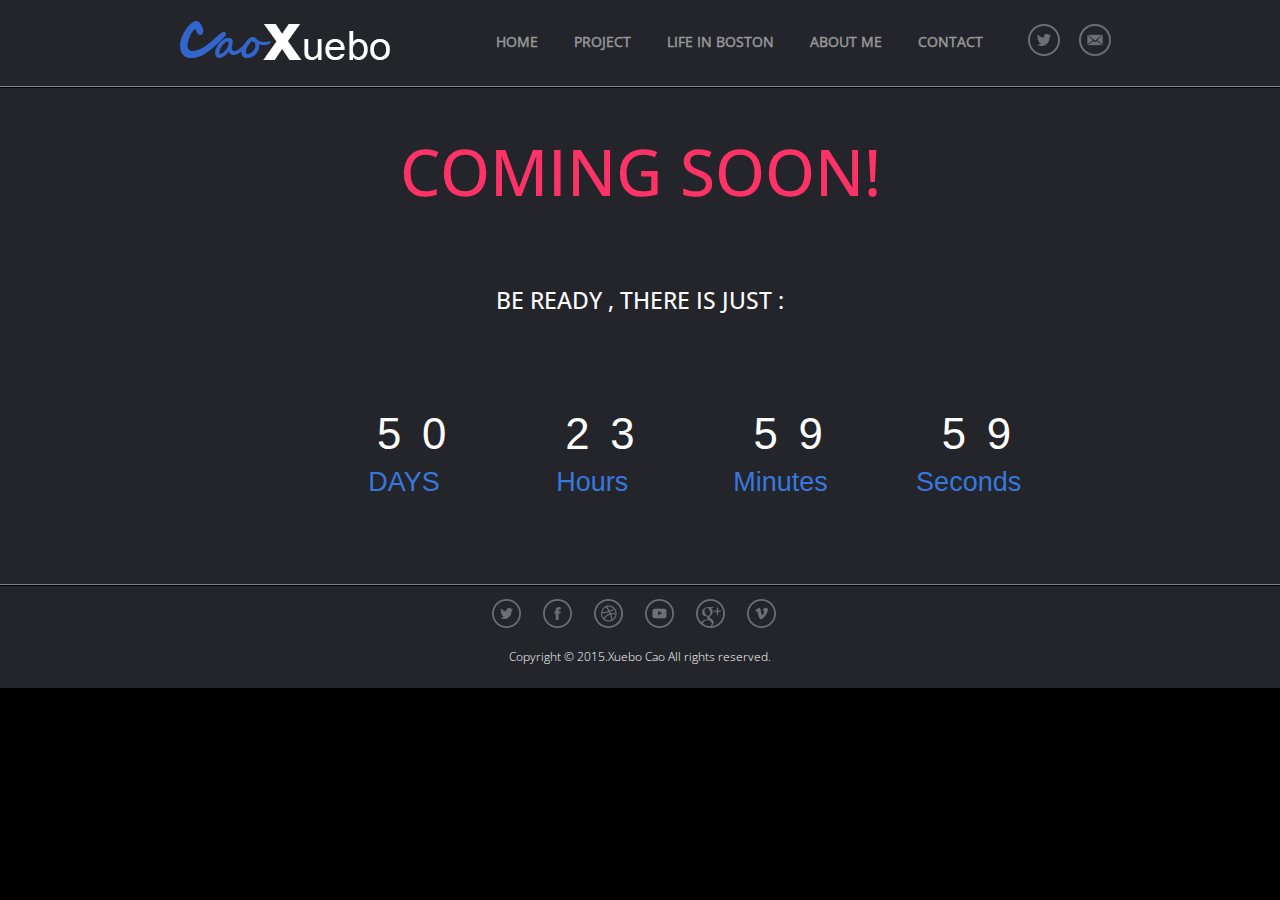
<file: coming_soon.html>
﻿<!DOCTYPE html>
<html>
<head>
    <title>Coming Soon</title>
    <meta name="viewport" content="width=device-width, initial-scale=1, maximum-scale=1" />
    <meta http-equiv="Content-Type" content="text/html; charset=utf-8" />
    <link href="css/bootstrap.css" rel='stylesheet' type='text/css' />
    <link rel="stylesheet" href="css/coming_soon/jquery.countdown.css" />
    <link rel="stylesheet" href="css/coming_soon/style.css" type="text/css" media="all" />
    <link href="http://fonts.googleapis.com/css?family=IM+Fell+English:400,400italic|Open+Sans:300,400" rel="stylesheet" type="text/css">
    <link href="css/style.css" rel="stylesheet" type="text/css" />
    <!--js-->
    <script src="js/jquery.min.js" type="text/javascript"></script>
    <script src="js/coming_soon/jquery.countdown.js"></script>
    <script src="js/coming_soon/script.js"></script>
    <script type="application/x-javascript"> addEventListener("load", function() { setTimeout(hideURLbar, 0); }, false); function hideURLbar(){ window.scrollTo(0,1); } </script>

    <!--js-->
    <link rel="Shortcut Icon" href="images/favicon.ico" />
    <link rel="Bookmark" href="images/favicon.ico" />
</head>

<body>

    <!-- Google Tag Manager -->
    <noscript>
        <iframe src="//www.googletagmanager.com/ns.html?id=GTM-TDMHPK"
                height="0" width="0" style="display:none;visibility:hidden"></iframe>
    </noscript>
    <script>
(function (w, d, s, l, i) {
w[l] = w[l] || []; w[l].push({
'gtm.start':
new Date().getTime(), event: 'gtm.js'
}); var f = d.getElementsByTagName(s)[0],
j = d.createElement(s), dl = l != 'dataLayer' ? '&l=' + l : ''; j.async = true; j.src =
'//www.googletagmanager.com/gtm.js?id=' + i + dl; f.parentNode.insertBefore(j, f);
})(window, document, 'script', 'dataLayer', 'GTM-TDMHPK');</script>
    <!-- End Google Tag Manager -->




    <!--header starts-->
    <div class="header_bg">
        <div class="wrap">
            <div class="header">
                <div class="logo">
                    <a href="index.html"><img src="images/logo.gif" alt="Logo" /></a>
                </div>
                <div class="social-icons">
                    <ul>
                        <li><a href="#" target="_blank"></a></li>
                        <li><a href="#" target="_blank"></a></li>
                    </ul>
                </div>
                <div class="h_menu">
                    <ul>
                        <li><a href="index.html">Home</a></li>
                        <li><a href="projects.html">Project</a></li>
                        <li><a href="life.html">Life in Boston</a></li>
                        <li><a href="about.html">About Me</a></li>
                        <li><a href="contact.html">Contact</a></li>
                    </ul>
                </div>
                <div class="clearfix"></div>
            </div>
        </div>
    </div>
    <!--header ends-->

    <div class="content">
            <div class="coming_soon">
                <h1>COMING SOON!</h1>
                <h2>BE READY , THERE IS JUST :</h2>
                <div id="counter"></div>
                <div class="clearfix"></div>
            </div>
    </div>




    <!--fotter starts-->
    <div class="footer_bg">
        <div class="wrap">
            <div class="footer">
                <div class="soc-icons">
                    <ul>
                        <li><a href="#" target="_blank"></a></li>
                        <li><a href="#" target="_blank"></a></li>
                        <li><a href="#" target="_blank"></a></li>
                        <li><a href="#" target="_blank"></a></li>
                        <li><a href="#" target="_blank"></a></li>
                        <li><a href="#" target="_blank"></a></li>
                    </ul>
                </div>
                <div class="copy">
                    <p class="link"><span>Copyright &copy; 2015.Xuebo Cao All rights reserved.</span></p>
                </div>
            </div>
        </div>
    </div>
    <!--footer ends-->


</body>
</html>
</file>
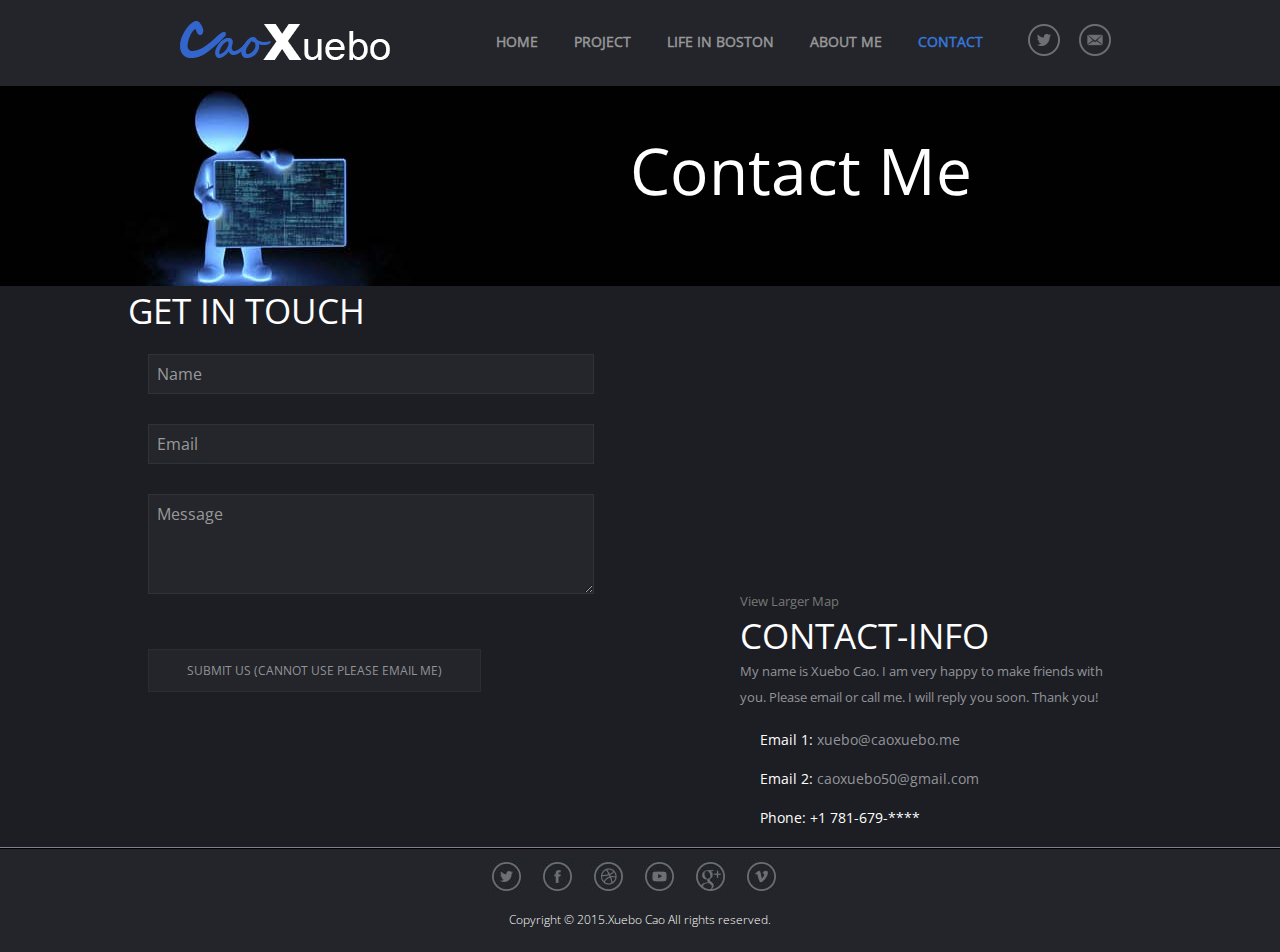
<file: contact.html>
﻿<!DOCTYPE html>
<html>
<head>
    <title>Contact Me</title>
    <meta http-equiv="Content-Type" content="text/html; charset=utf-8" />
    <meta name="viewport" content="width=device-width, initial-scale=1, maximum-scale=1">
    <link href="http://fonts.googleapis.com/css?family=IM+Fell+English:400,400italic|Open+Sans:300,400" rel="stylesheet" type="text/css">
    <link href="css/bootstrap.css" rel='stylesheet' type='text/css' />
    <link href="css/style.css" rel="stylesheet" type="text/css" media="all" />
    <link rel="Shortcut Icon" href="images/favicon.ico" />
    <link rel="Bookmark" href="images/favicon.ico" />
</head>

<body>

    <!-- Google Tag Manager -->
    <noscript>
        <iframe src="//www.googletagmanager.com/ns.html?id=GTM-TDMHPK"
                height="0" width="0" style="display:none;visibility:hidden"></iframe>
    </noscript>
    <script>
(function (w, d, s, l, i) {
w[l] = w[l] || []; w[l].push({
'gtm.start':
new Date().getTime(), event: 'gtm.js'
}); var f = d.getElementsByTagName(s)[0],
j = d.createElement(s), dl = l != 'dataLayer' ? '&l=' + l : ''; j.async = true; j.src =
'//www.googletagmanager.com/gtm.js?id=' + i + dl; f.parentNode.insertBefore(j, f);
})(window, document, 'script', 'dataLayer', 'GTM-TDMHPK');</script>
    <!-- End Google Tag Manager -->




    <!--header starts-->
    <div class="header_bg">
        <div class="wrap">
            <div class="header">
                <div class="logo">
                    <a href="index.html"><img src="images/logo.gif" alt="Logo" /></a>
                </div>
                <div class="social-icons">
                    <ul>
                        <li><a href="#" target="_blank"></a></li>
                        <li><a href="mailto:xuebo@caoxuebo.me"></a></li>
                    </ul>
                </div>
                <div class="h_menu">
                    <ul>
                        <li><a href="index.html">Home</a></li>
                        <li><a href="projects.html">Project</a></li>
                        <li> <a href="life.html">Life in Boston</a></li>
                        <li><a href="about.html">About Me</a></li>
                        <li class="active"><a href="contact.html">Contact</a></li>
                    </ul>
                </div>
                <div class="clearfix"></div>
            </div>
        </div>
    </div>
    <!--header ends-->
    <!--header_img starts-->
    <div class="header_img">
        <div class="wrap">
            <div class="header_img_desc">
                <h2>Contact Me</h2>
            </div>
        </div>
    </div>
    <!--header_img ends-->

    <!--main starts-->
    <div class="mid_bg">
        <div class="wrap">
            <div class="contact_submit">
                <h2 class="style">get in touch</h2>
                <div class="col-md-7 contact-form">
                    <form method="post" action="contact-post.html">
                        <input name="userName" type="text" class="textbox" value="Name" onfocus="this.value = ''" onblur="if (this.value == '') { this.value = 'Name' }">
                        <input name="userEmail" type="text" class="textbox" value="Email" onfocus="this.value = ''" onblur="if (this.value == '') { this.value = 'Email' }">
                        <textarea name="userMessage" value="Message" onfocus="this.value = ''" onblur="if (this.value == '') { this.value = 'Message' }">Message</textarea>
                        <span><input type="submit" class="" value="Submit us (cannot use please email me)"></span>
                    </form>
                </div>
                <div class="col-md-5">
                    <div class="map">
                        <iframe height="250" frameborder="0" scrolling="no" marginheight="0" marginwidth="0" src="https://maps.google.co.in/maps?f=q&amp;source=s_q=Mission%20Hill%2C%20Boston%2C%20MA%2C%20United%20States&amp;aq=4&amp;oq=light&amp;sll=26.275636,-80.087265&amp;sspn=0.04941,0.104628&amp;ie=UTF8&amp;hq=&amp;hnear=Lighthouse+Point,+Broward,+Florida,+United+States&amp;t=m&amp;z=14&amp;ll=26.275636,-80.087265&amp;output=embed"></iframe><br><small><a href="https://maps.google.co.in/maps?f=q&amp;source=embed&amp;hl=en&amp;geocode=&amp;q=Lighthouse+Point,+FL,+United+States&amp;aq=4&amp;oq=light&amp;sll=26.275636,-80.087265&amp;sspn=0.04941,0.104628&amp;ie=UTF8&amp;hq=&amp;hnear=Lighthouse+Point,+Broward,+Florida,+United+States&amp;t=m&amp;z=14&amp;ll=26.275636,-80.087265" style="color:#777777;text-align:left;font-size:13px;">View Larger Map</a></small>
                    </div>
                    <div class="contact_info">
                        <h2 class="style">Contact-Info</h2>
                        <p>My name is Xuebo Cao. I am very happy to make friends with you. Please email or call me. I will reply you soon. Thank you!</p>
                        <address>
                            <p>Email 1: <a href="mailto:xuebo@caoxuebo.me">xuebo@caoxuebo.me</a></p>
                            <p>Email 2: <a href="mailto:caoxuebo50@gmail.com">caoxuebo50@gmail.com</a></p>
                            <p>Phone: +1 781-679-****</p>
                        </address>
                    </div>

                </div>
                <div class="clearfix"></div>
            </div>
        </div>
    </div>




    <!--fotter starts-->
    <div class="footer_bg">
        <div class="wrap">
            <div class="footer">
                <div class="soc-icons">
                    <ul>
                        <li><a href="#" target="_blank"></a></li>
                        <li><a href="#" target="_blank"></a></li>
                        <li><a href="#" target="_blank"></a></li>
                        <li><a href="#" target="_blank"></a></li>
                        <li><a href="#" target="_blank"></a></li>
                        <li><a href="#" target="_blank"></a></li>
                    </ul>
                </div>
                <div class="copy">
                    <p class="link"><span>Copyright &copy; 2015.Xuebo Cao All rights reserved.</span></p>
                </div>
            </div>
        </div>
    </div>
    <!--footer ends-->





</body>

</html>
</file>
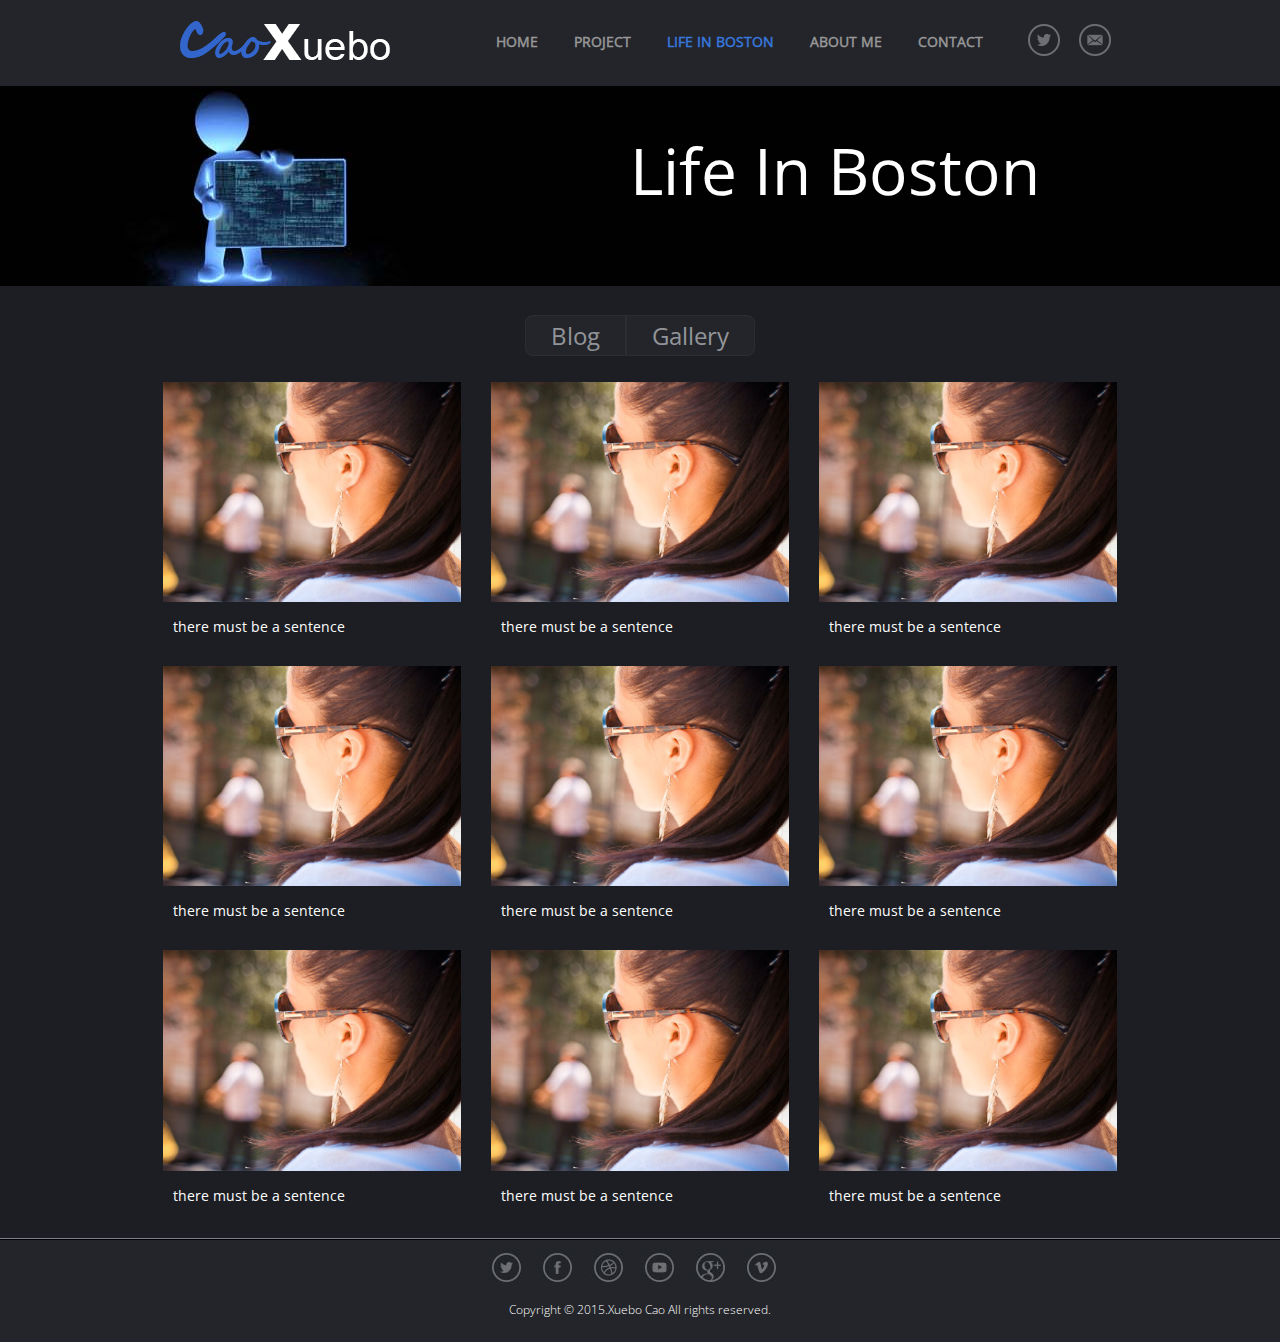
<file: life.html>
﻿<!DOCTYPE html>
<html>
<head>
    <title>Life in Boston</title>
    <meta name="viewport" content="width=device-width, initial-scale=1, maximum-scale=1" />
    <meta http-equiv="Content-Type" content="text/html; charset=utf-8" />
    <link href="css/bootstrap.css" rel='stylesheet' type='text/css' />
    <link href="http://fonts.googleapis.com/css?family=IM+Fell+English:400,400italic|Open+Sans:300,400" rel="stylesheet" type="text/css">
    <link rel="stylesheet" href="css/life_gallery/swiper.min.css"><!--不要-->
    <link href="css/style.css" rel="stylesheet" type="text/css" />
    <script src="js/jquery-1.11.1.min.js"></script>
    <script src="js/application.js"></script>
    <script src="js/life_gallery/swiper.jquery.min.js"></script>
    <link rel="Shortcut Icon" href="images/favicon.ico" />
    <link rel="Bookmark" href="images/favicon.ico" />
</head>

<body>

    <!-- Google Tag Manager -->
    <noscript>
        <iframe src="//www.googletagmanager.com/ns.html?id=GTM-TDMHPK"
                height="0" width="0" style="display:none;visibility:hidden"></iframe>
    </noscript>
    <script>
(function (w, d, s, l, i) {
w[l] = w[l] || []; w[l].push({
'gtm.start':
new Date().getTime(), event: 'gtm.js'
}); var f = d.getElementsByTagName(s)[0],
j = d.createElement(s), dl = l != 'dataLayer' ? '&l=' + l : ''; j.async = true; j.src =
'//www.googletagmanager.com/gtm.js?id=' + i + dl; f.parentNode.insertBefore(j, f);
})(window, document, 'script', 'dataLayer', 'GTM-TDMHPK');</script>
    <!-- End Google Tag Manager -->





    <!--header starts-->
    <div class="header_bg">
        <div class="wrap">
            <div class="header">
                <div class="logo">
                    <a href="index.html"><img src="images/logo.gif" alt="Logo" /></a>
                </div>
                <div class="social-icons">
                    <ul>
                        <li><a href="#" target="_blank"></a></li>
                        <li><a href="mailto:xuebo@caoxuebo.me"></a></li>
                    </ul>
                </div>
                <div class="h_menu">
                    <ul>
                        <li><a href="index.html">Home</a></li>
                        <li><a href="projects.html">Project</a></li>
                        <li class="active"><a href="life.html">Life in Boston</a></li>
                        <li><a href="about.html">About Me</a></li>
                        <li><a href="contact.html">Contact</a></li>
                    </ul>
                </div>
                <div class="clearfix"></div>
            </div>
        </div>
    </div>
    <!--header ends-->
    <!--header_img starts-->
    <div class="header_img">
        <div class="wrap">
            <div class="header_img_desc">
                <h2>Life in Boston</h2>
            </div>
        </div>
    </div>
    <!--header_img ends-->

    <!--main starts-->
    <div class="mid_bg">
        <div class="wrap">
            <div class="life_main">
                <div id="position"></div>
                <h2 class="style">Life in Boston</h2>
              
               
                <ul class="life_choose">
                    <li class="life_blog"><a href="#">Blog</a></li><li class="life_gallery"><a href="#">Gallery</a></li>
                </ul>

                <div class="clearfix"></div>


                <div id="blog_main"><p>sssssssssssss</p></div>

                <div id="gallery_main">
                    <!-- Slider main container -->
                    <div class="swiper-container">
                        <!-- Additional required wrapper -->
                        <div class="swiper-wrapper">
                            <!-- Slides -->
                            <div class="swiper-slide" style="background:url(./images/life_pic1.jpg)">
                                <div class="comment"><p>Boston in pilot eye</p></div>'
                            </div>
                            <div class="swiper-slide" style="background:url(./images/life_pic2.jpg)"></div>
                            <div class="swiper-slide" style="background:url(./images/life_pic3.jpg);"></div>
                            <div class="swiper-slide" style="background:url(./images/life_pic4.jpg);"></div>
                        </div>
                        <!--pagination -->
                        <div class="swiper-pagination"></div>

                        <!--navigation buttons -->
                        <div class="swiper-button-prev"></div>
                        <div class="swiper-button-next"></div>

                        <!-- scrollbar -->
                        <div class="swiper-scrollbar"></div>
                    </div>
                </div>


                <div class="col-md-4 life">
                    <a href="coming_soon.html"><img src="images/ser_pic1.jpg" title="project"></a>
                    <p class="life_desc">there must be a sentence</p>
                    
                </div>

                <div class="col-md-4 life">
                    <a href="coming_soon.html"><img src="images/ser_pic1.jpg" title="project"></a>
                    <p class="life_desc">there must be a sentence</p>

                </div>

                <div class="col-md-4 life">
                    <a href="coming_soon.html"><img src="images/ser_pic1.jpg" title="project"></a>
                    <p class="life_desc">there must be a sentence</p>

                </div>

                <div class="col-md-4 life">
                    <a href="coming_soon.html"><img src="images/ser_pic1.jpg" title="project"></a>
                    <p class="life_desc">there must be a sentence</p>

                </div>

                <div class="col-md-4 life">
                    <a href="coming_soon.html"><img src="images/ser_pic1.jpg" title="project"></a>
                    <p class="life_desc">there must be a sentence</p>

                </div>

                <div class="col-md-4 life">
                    <a href="coming_soon.html"><img src="images/ser_pic1.jpg" title="project"></a>
                    <p class="life_desc">there must be a sentence</p>

                </div>

                <div class="col-md-4 life">
                    <a href="coming_soon.html"><img src="images/ser_pic1.jpg" title="project"></a>
                    <p class="life_desc">there must be a sentence</p>

                </div>

                <div class="col-md-4 life">
                    <a href="coming_soon.html"><img src="images/ser_pic1.jpg" title="project"></a>
                    <p class="life_desc">there must be a sentence</p>

                </div>

                <div class="col-md-4 life">
                    <a href="coming_soon.html"><img src="images/ser_pic1.jpg" title="project"></a>
                    <p class="life_desc">there must be a sentence</p>

                </div>
                <div class="clearfix"></div>

            </div>
        </div>
    </div>



    <!--fotter starts-->
    <div class="footer_bg">
        <div class="wrap">
            <div class="footer">
                <div class="soc-icons">
                    <ul>
                        <li><a href="#" target="_blank"></a></li>
                        <li><a href="#" target="_blank"></a></li>
                        <li><a href="#" target="_blank"></a></li>
                        <li><a href="#" target="_blank"></a></li>
                        <li><a href="#" target="_blank"></a></li>
                        <li><a href="#" target="_blank"></a></li>
                    </ul>
                </div>
                <div class="copy">
                    <p class="link"><span>Copyright &copy; 2015.Xuebo Cao All rights reserved.</span></p>
                </div>
            </div>
        </div>
    </div>
    <!--footer ends-->
</body>
</html>
</file>
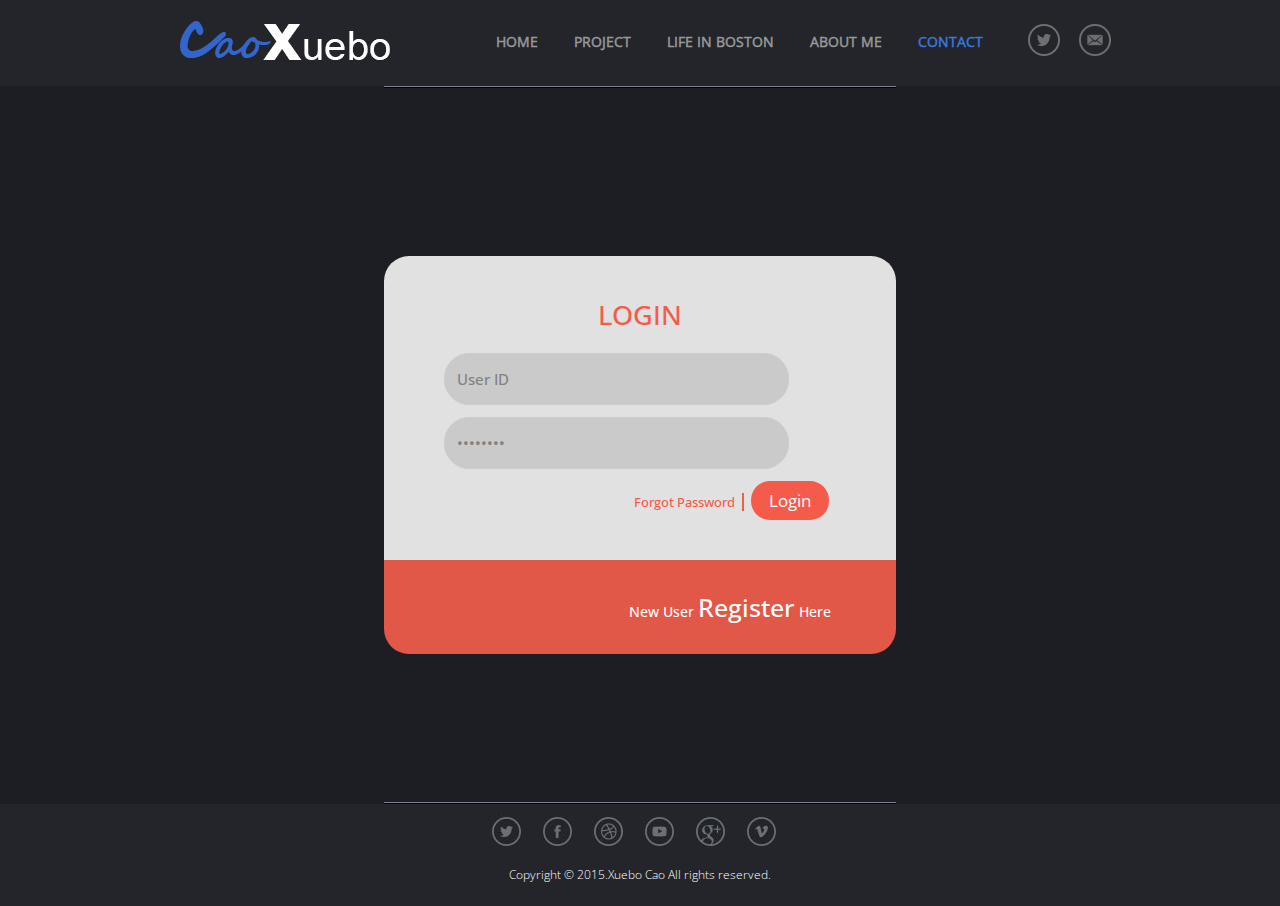
<file: login.html>
<!DOCTYPE html>
<html>
<head>
    <title>Contact Me</title>
    <meta http-equiv="Content-Type" content="text/html; charset=utf-8" />
    <meta name="viewport" content="width=device-width, initial-scale=1, maximum-scale=1">
    <link href="http://fonts.googleapis.com/css?family=IM+Fell+English:400,400italic|Open+Sans:300,400" rel="stylesheet" type="text/css">
    <link href="css/bootstrap.css" rel='stylesheet' type='text/css' />
    <link href="css/style.css" rel="stylesheet" type="text/css" media="all" />
    <link href="css/login.css" rel="stylesheet" type="text/css" />
    <link rel="Shortcut Icon" href="images/favicon.ico" />
    <link rel="Bookmark" href="images/favicon.ico" />
    <script src="js/jquery-1.11.1.min.js"</head>

<body>

    <!-- Google Tag Manager -->
    <noscript>
        <iframe src="//www.googletagmanager.com/ns.html?id=GTM-TDMHPK"
                height="0" width="0" style="display:none;visibility:hidden"></iframe>
    </noscript>
    <script>
        (function (w, d, s, l, i) {
            w[l] = w[l] || []; w[l].push({
                'gtm.start':
                new Date().getTime(), event: 'gtm.js'
            }); var f = d.getElementsByTagName(s)[0],
            j = d.createElement(s), dl = l != 'dataLayer' ? '&l=' + l : ''; j.async = true; j.src =
            '//www.googletagmanager.com/gtm.js?id=' + i + dl; f.parentNode.insertBefore(j, f);
        })(window, document, 'script', 'dataLayer', 'GTM-TDMHPK');</script>
    <!-- End Google Tag Manager -->
    <!--header starts-->
    <div class="header_bg">
        <div class="wrap">
            <div class="header">
                <div class="logo">
                    <a href="index.html"><img src="images/logo.gif" alt="Logo" /></a>
                </div>
                <div class="social-icons">
                    <ul>
                        <li><a href="#" target="_blank"></a></li>
                        <li><a href="mailto:xuebo@caoxuebo.me"></a></li>
                    </ul>
                </div>
                <div class="h_menu">
                    <ul>
                        <li><a href="index.html">Home</a></li>
                        <li><a href="projects.html">Project</a></li>
                        <li> <a href="life.html">Life in Boston</a></li>
                        <li><a href="about.html">About Me</a></li>
                        <li class="active"><a href="contact.html">Contact</a></li>
                    </ul>
                </div>
                <div class="clearfix"></div>
            </div>
        </div>
    </div>
    <!--header ends-->


    <!--main login page starts-->
    <div class="login_main">
        <div class="login">
            <div class="login-top">
                <h1>LOGIN</h1>
                <form>
                    <input type="text" value="User ID" onfocus="this.value = '';" onblur="if (this.value == '') { this.value = 'User ID'; }" />
                    <input type="password" value="Password" onfocus="this.value = '';" onblur="if (this.value == '') { this.value = 'Password'; }" />
                </form>
                <div class="forgot">
                    <a href="#">Forgot Password</a>
                    <input type="submit" value="Login" />
                </div>

            </div>
            <div class="login-bottom">
                <h3>New User <a href="#">Register</a> Here </h3>
            </div>
        </div>
    </div>
    <!--main login page ends-->


    <!--fotter starts-->
    <div class="footer_bg">
        <div class="wrap">
            <div class="footer">
                <div class="soc-icons">
                    <ul>
                        <li><a href="#" target="_blank"></a></li>
                        <li><a href="#" target="_blank"></a></li>
                        <li><a href="#" target="_blank"></a></li>
                        <li><a href="#" target="_blank"></a></li>
                        <li><a href="#" target="_blank"></a></li>
                        <li><a href="#" target="_blank"></a></li>
                    </ul>
                </div>
                <div class="copy">
                    <p class="link"><span>Copyright &copy; 2015.Xuebo Cao All rights reserved.</span></p>
                </div>
            </div>
        </div>
    </div>
    <!--footer ends-->


    <script type="text/javascript">
        var footer_height = $(".footer_bg").height();
        var window_height = $(window).height();
        var header_height = $(".header_bg").height();
        var login_height = $(".login-top").height() + 140 + $(".login-bottom").height();
        var main_heigh = window_height - header_height - footer_height;
        var margin = (main_heigh - login_height) / 2;
        $(".login").height(main_heigh);
        $(".login").css({ "padding-top": margin });
    </script>




</body>

</html>
</file>
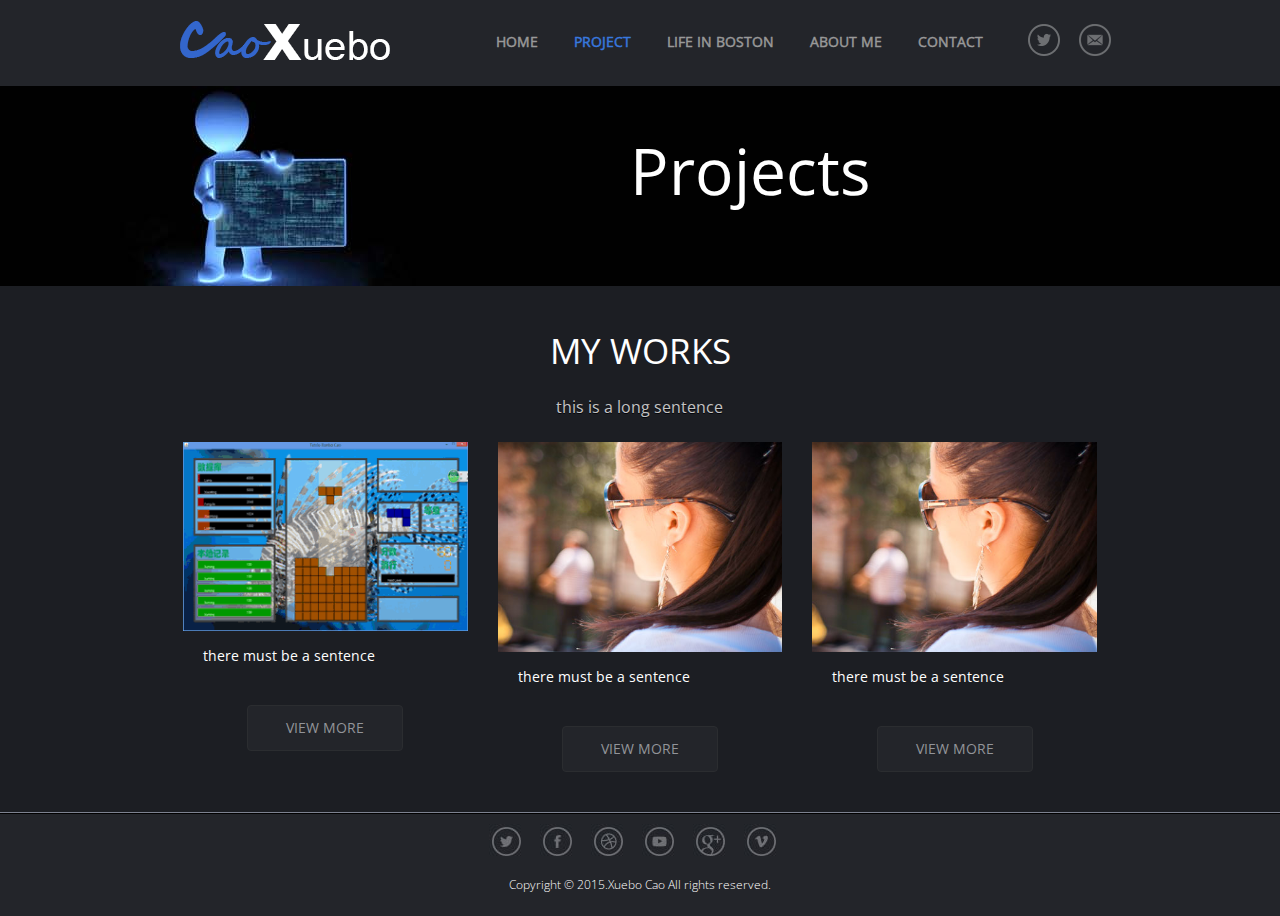
<file: projects.html>
﻿<!DOCTYPE html>
<html>
<head>
    <title>Projects</title>
    <meta name="viewport" content="width=device-width, initial-scale=1, maximum-scale=1" />
    <meta http-equiv="Content-Type" content="text/html; charset=utf-8" />
    <link href="css/bootstrap.css" rel='stylesheet' type='text/css' />
    <link href="http://fonts.googleapis.com/css?family=IM+Fell+English:400,400italic|Open+Sans:300,400" rel="stylesheet" type="text/css">
    <link href="css/style.css" rel="stylesheet" type="text/css" />
    <link rel="Shortcut Icon" href="images/favicon.ico" />
    <link rel="Bookmark" href="images/favicon.ico" />
</head>

<body>

    <!-- Google Tag Manager -->
    <noscript>
        <iframe src="//www.googletagmanager.com/ns.html?id=GTM-TDMHPK"
                height="0" width="0" style="display:none;visibility:hidden"></iframe>
    </noscript>
    <script>
(function (w, d, s, l, i) {
w[l] = w[l] || []; w[l].push({
'gtm.start':
new Date().getTime(), event: 'gtm.js'
}); var f = d.getElementsByTagName(s)[0],
j = d.createElement(s), dl = l != 'dataLayer' ? '&l=' + l : ''; j.async = true; j.src =
'//www.googletagmanager.com/gtm.js?id=' + i + dl; f.parentNode.insertBefore(j, f);
})(window, document, 'script', 'dataLayer', 'GTM-TDMHPK');</script>
    <!-- End Google Tag Manager -->




    <!--header starts-->
    <div class="header_bg">
        <div class="wrap">
            <div class="header">
                <div class="logo">
                    <a href="index.html"><img src="images/logo.gif" alt="Logo" /></a>
                </div>
                <div class="social-icons">
                    <ul>
                        <li><a href="#" target="_blank"></a></li>
                        <li><a href="mailto:xuebo@caoxuebo.me"></a></li>
                    </ul>
                </div>
                <div class="h_menu">
                    <ul>
                        <li><a href="index.html">Home</a></li>
                        <li class="active"><a href="projects.html">Project</a></li>
                        <li> <a href="life.html">Life in Boston</a></li>
                        <li><a href="about.html">About Me</a></li>
                        <li><a href="contact.html">Contact</a></li>
                    </ul>
                </div>
                <div class="clearfix"></div>
            </div>
        </div>
    </div>
    <!--header ends-->
    <!--header_img starts-->
    <div class="header_img">
        <div class="wrap">
            <div class="header_img_desc">
                <h2>Projects</h2>
            </div>
        </div>
    </div>
    <!--header_img ends-->

    <!--main starts-->
    <div class="mid_bg">
        <div class="wrap">
            <div class="projects_main">
                <h2 class="style">My works</h2>
                <div class="projects_para">
                    <p class="para">this is a long sentence</p>
                </div>

                <div class="col-md-4 project">
                    <a href="coming_soon.html"><img src="images/try.gif" title="project"></a>
                    <p class="project_desc">there must be a sentence</p>
                    <div class="button1">
                        <a class="btn" href="coming_soon.html">view More</a>
                    </div>
                </div>

                <div class="col-md-4 project">
                    <a href="coming_soon.html"><img src="images/ser_pic1.jpg" title="project"></a>
                    <p class="project_desc">there must be a sentence</p>
                    <div class="button1">
                        <a class="btn" href="coming_soon.html">view More</a>
                    </div>
                </div>

                <div class="col-md-4 project">
                    <a href="coming_soon.html"><img src="images/ser_pic1.jpg" title="project"></a>
                    <p class="project_desc">there must be a sentence</p>
                    <div class="button1">
                        <a class="btn" href="coming_soon.html">view More</a>
                    </div>
                </div>
                <div class="clearfix"></div>

            </div>
        </div>
    </div>
    <!--main ends-->



    <!--fotter starts-->
    <div class="footer_bg">
        <div class="wrap">
            <div class="footer">
                <div class="soc-icons">
                    <ul>
                        <li><a href="#" target="_blank"></a></li>
                        <li><a href="#" target="_blank"></a></li>
                        <li><a href="#" target="_blank"></a></li>
                        <li><a href="#" target="_blank"></a></li>
                        <li><a href="#" target="_blank"></a></li>
                        <li><a href="#" target="_blank"></a></li>
                    </ul>
                </div>
                <div class="copy">
                    <p class="link"><span>Copyright &copy; 2015.Xuebo Cao All rights reserved.</span></p>
                </div>
            </div>
        </div>
    </div>
    <!--footer ends-->
</body>



</html>
</file>
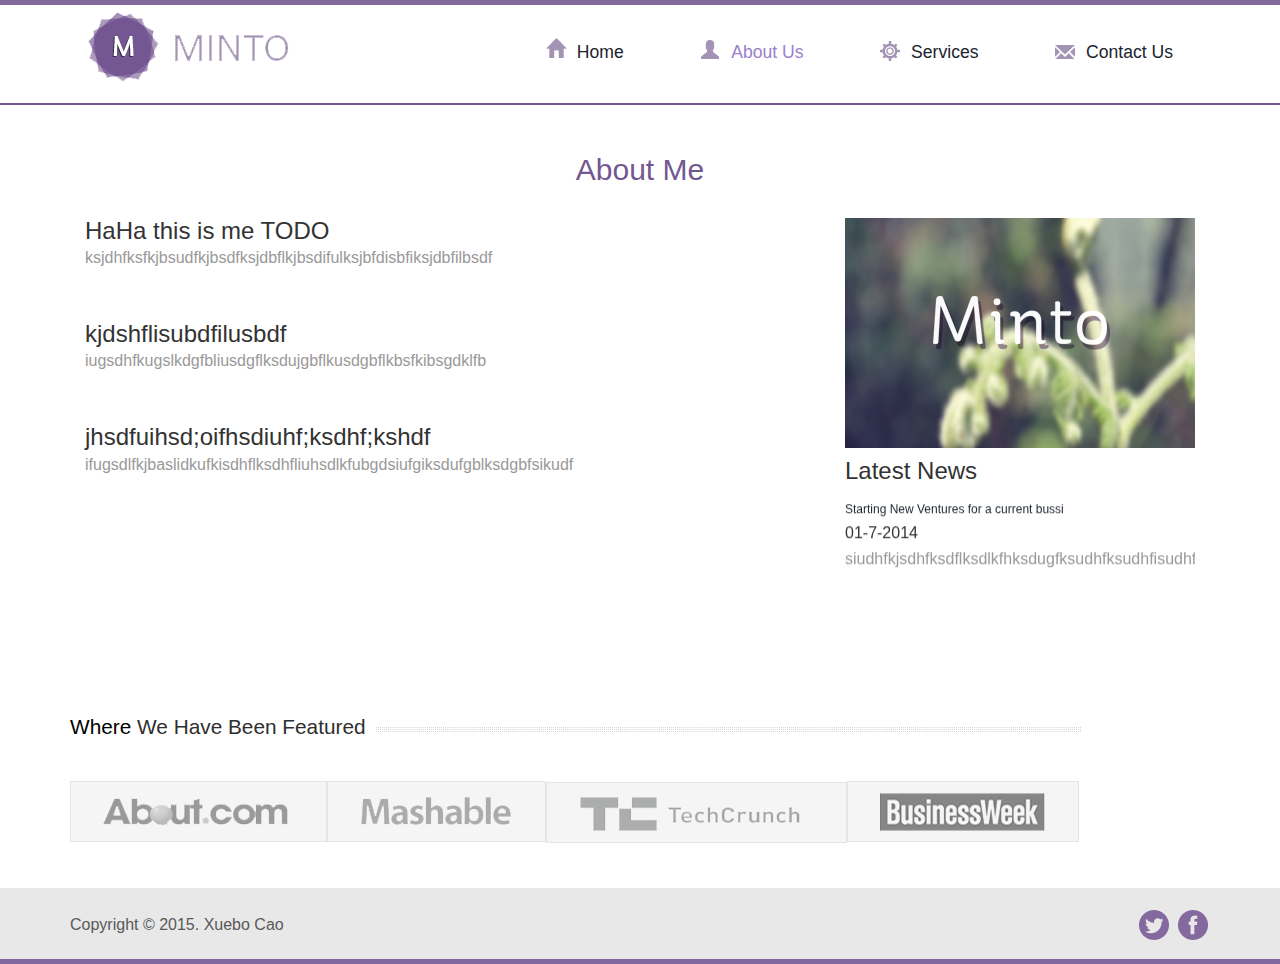
<file: works/company_page/about.html>
<!DOCTYPE html>
<html>
<head>
    <title>About Me</title>
    <link href="css/bootstrap.css" rel="stylesheet" type="text/css" />
    <link href="css/style.css" rel="stylesheet" type="text/css" />
    <meta name="viewport" content="width=device-width, initial-scale=1" />
    <script src="js/jquery.min.js"></script>
    <link href='http://fonts.useso.com/css?family=Amaranth:400,700,700italic,400italic' rel='stylesheet' type='text/css'>
    <link href='http://fonts.useso.com/css?family=Signika+Negative:300,400,600,700|Amaranth:400,700,700italic,400italic' rel='stylesheet' type='text/css'>
</head>

<body>
    <!--header starts-->
    <div class="header">
        <div class="container">
            <div class="top-header">
                <div class="logo">
                    <a href="index.html"><img src="images/logo.png" alt="" /></a>
                </div>
                <div class="top-menu">
                    <span class="menu"> </span>
                    <ul>
                        <li><span class="pic1"></span><a href="index.html">Home</a></li>
                        <li class="active"><span class="pic2"></span><a href="about.html">About Us</a></li>
                        <li><span class="pic3"></span><a href="service.html">Services</a></li>
                        <li><span class="pic4"></span><a href="contact.html">Contact Us</a></li>
                    </ul>
                    <!--script-nav-->
                    <script>
                        $("span.menu").click(function () {
                            $(".top-menu ul").slideToggle("slow", function () {
                            });
                        });
                    </script>
                    <!--script-nav-->
                </div>
            </div>
        </div>
    </div>
    <!--header ends-->



    <!--about section starts-->
    <div class="about-section">
        <h2>About Me</h2>
        <div class="container">
            <div class="col-md-8 about-info">
                <h3>HaHa this is me TODO</h3>
                <p>ksjdhfksfkjbsudfkjbsdfksjdbflkjbsdifulksjbfdisbfiksjdbfilbsdf</p>
                <h3>kjdshflisubdfilusbdf</h3>
                <p>iugsdhfkugslkdgfbliusdgflksdujgbflkusdgbflkbsfkibsgdklfb</p>
                <h3>jhsdfuihsd;oifhsdiuhf;ksdhf;kshdf</h3>
                <p>ifugsdlfkjbaslidkufkisdhflksdhfliuhsdlkfubgdsiufgiksdufgblksdgbfsikudf</p>
            </div>
            <div class="col-md-4 about-news">
                <img src="images/minto.jpg" class="img-responsive" alt="" />
                <h4>Latest News</h4>
                <marquee direction="down">
                    <div class="LatestNews">
                        <h6><a href="#">Starting New Ventures for a current bussi</a></h6>
                        <span>01-7-2014</span>
                        <p>siudhfkjsdhfksdflksdlkfhksdugfksudhfksudhfisudhf</p>
                    </div>
                </marquee>
            </div>
            <!--clearfix-->
        </div>
    </div>
    <!--about section ends-->

    <!--feature starts-->
    <div class="featured">
        <div class="container">
            <h3><span>Where </span>We Have Been Featured</h3>
            <div class="line"></div>
            <!--clearfix-->
        </div>
    </div>
    <!--feature ends-->

    <!--brands starts-->
    <div class="brands">
        <div class="container">
            <ul class="brand-list">
                <li><a href="#"><img src="images/s1.png" alt=""></a></li>
                <li><a href="#"><img src="images/s2.png" alt=""></a></li>
                <li><a href="#"><img src="images/s3.png" alt=""></a></li>
                <li><a href="#"><img src="images/s4.png" alt=""></a></li>
            </ul>
        </div>
    </div>
    <!--brands ends-->

    <!--footer starts-->
    <div class="footer">
        <div class="container">
            <p class="copyright">Copyright &copy; 2015. Xuebo Cao</p>
            <div class="social-icons">
                <a href="#"><span class="facebook"></span></a>
                <a href="#"><span class="twitter"></span></a>
            </div>
        </div>
    </div>

</body>
</html>
</file>
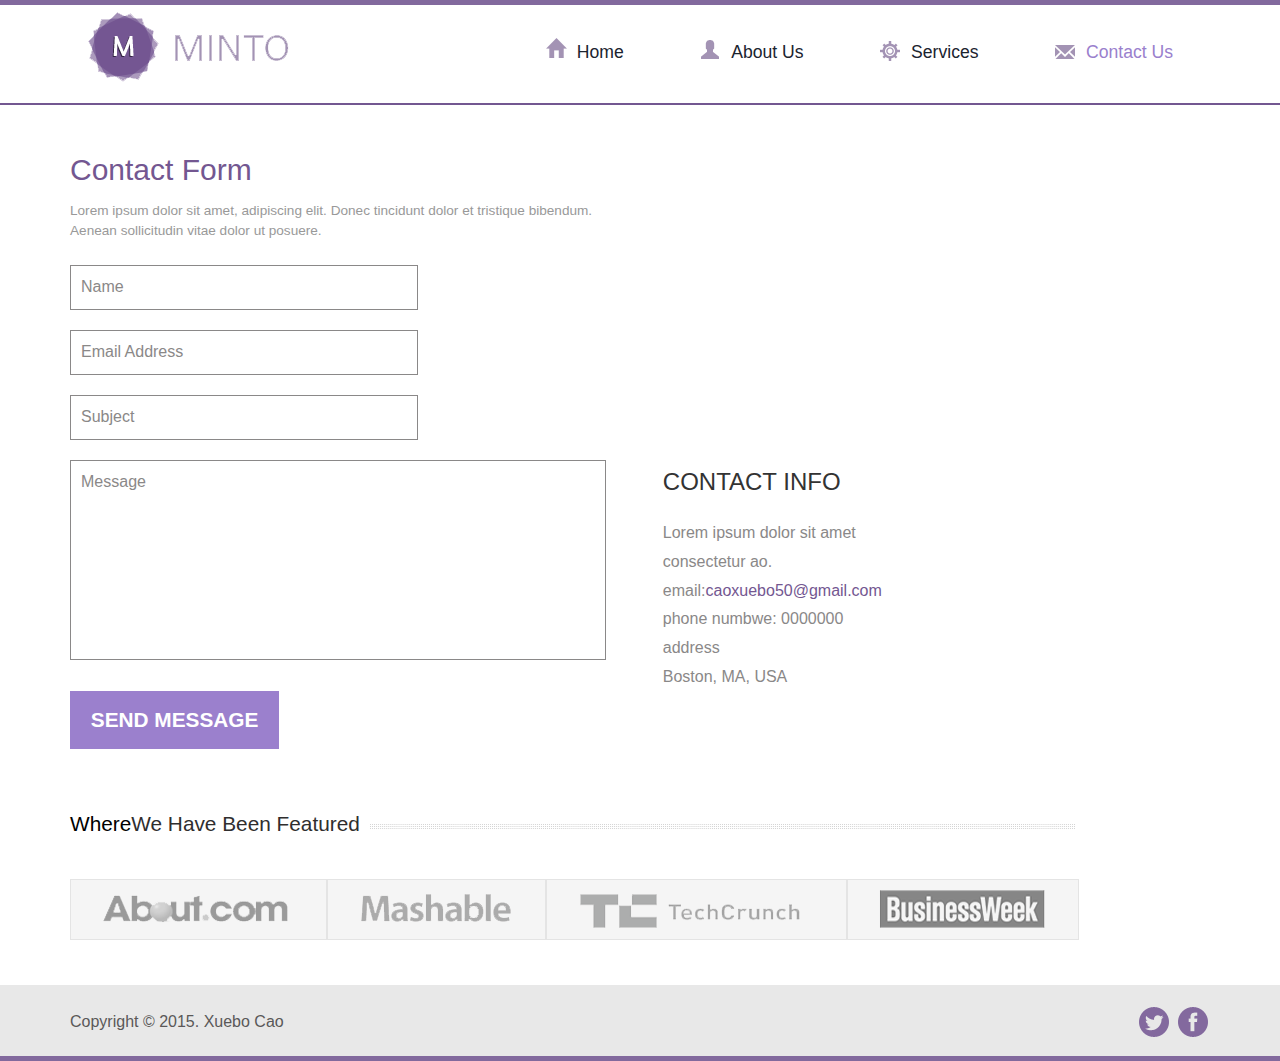
<file: works/company_page/contact.html>
<!DOCTYPE html>
<html>
<head>
    <title>Contact</title>
    <meta name="viewport" content="width=device-width inital-scale=1" />
    <script src="js/jquery.min.js"></script>
    <link href="css/bootstrap.css" rel="stylesheet" type="text/css" />
    <link href="css/style.css" rel="stylesheet" type="text/css" />
    <link href='http://fonts.useso.com/css?family=Amaranth:400,700,700italic,400italic' rel='stylesheet' type='text/css'>
    <link href='http://fonts.useso.com/css?family=Signika+Negative:300,400,600,700|Amaranth:400,700,700italic,400italic' rel='stylesheet' type='text/css'>
</head>

<body>
    <!--header starts-->
    <div class="header">
        <div class="container">
            <div class="top-header">
                <div class="logo">
                    <a href="index.html"><img src="images/logo.png" alt="" /></a>
                </div>
                <div class="top-menu">
                    <span class="menu"> </span>
                    <ul>
                        <li><span class="pic1"></span><a href="index.html">Home</a></li>
                        <li><span class="pic2"></span><a href="about.html">About Us</a></li>
                        <li><span class="pic3"></span><a href="service.html">Services</a></li>
                        <li class ="active"><span class="pic4"></span><a href="contact.html">Contact Us</a></liclass>
                    </ul>
                    <!--script-nav-->
                    <script>
                        $("span.menu").click(function () {
                            $(".top-menu ul").slideToggle("slow", function () {
                            });
                        });
                    </script>
                    <!--script-nav-->
                </div>
            </div>
        </div>
    </div>
    <!--header ends-->

    <!--contact starts-->
    <div class="contact-section-page">
        <div class="contact_top">
            <div class="container">
                <div class="col-md-6 contact_left">
                    <h2>Contact Form</h2>
                    <p>Lorem ipsum dolor sit amet, adipiscing elit. Donec tincidunt dolor et tristique bibendum. Aenean sollicitudin vitae dolor ut posuere.</p>
                    <form>
                        <div class="form_details">
                            <input type="text" class="text" value="Name" onfocus="this.value = '';" onblur="if (this.value == '') { this.value = 'Name'; }" />
                            <input type="text" class="text" value="Email Address" onfocus="this.value = '';" onblur="if (this.calue == '') { this.value = 'Email Address'; }" />
                            <input type="text" class="text" value="Subject" onfocus="this.value = '';" onblur="if (this.value == '') { this.value = 'Subject'; }" />
                            <textarea onfocus="this.value = '';" onblur="if (this.value == '') { this.value = 'Message'; }">Message</textarea>
                            <div class="clearfix"></div>
                            <input name="submit" type="submit" value="Send message" />
                        </div>
                    </form>
                </div> 
                <div class="col-md-6 company-right">
                    <div class="contact-map">
                        <iframe src="https://www.google.com/maps/embed?pb=!1m18!1m12!1m3!1d1578265.0941403757!2d-98.9828708842255!3d39.41170802696131!2m3!1f0!2f0!3f0!3m2!1i1024!2i768!4f13.1!3m3!1m2!1s0x54eab584e432360b%3A0x1c3bb99243deb742!2sUnited+States!5e0!3m2!1sen!2sin!4v1407515822047"> </iframe>
                    </div>
                    <div class="company-right">
                        <h3>Contact Info</h3>
                        <span>Lorem ipsum dolor sit amet consectetur ao.</span>
                        <address>
                            <p>email:<a href="mail-to:caoxuebo50@gmail.com">caoxuebo50@gmail.com</a></p>
                            <p>phone numbwe: 0000000</p>
                            <p>address</p>
                            <p>Boston, MA, USA</p>
                        </address>
                    </div>
                </div>
            </div>
        </div>

    </div>
    <!--contact ends-->

    <!--feature starts-->
    <div class="featured">
        <div class="container">
            <h3><span>Where</span>We Have Been Featured</h3>
            <div class="line"></div>
            <!--<div class="clearfix"></div>-->
        </div>
    </div>
    <!--feature ends-->
    <!--brands starts-->
    <div class="brands">
        <div class="container">
            <ul class="brand-list">
                <li><a href="#"><img src="images/s1.png" alt="" /></a></li>
                <li><a href="#"><img src="images/s2.png" alt="" /></a></li>
                <li><a href="#"><img src="images/s3.png" alt="" /></a></li>
                <li><a href="#"><img src="images/s4.png" alt="" /></a></li>
            </ul>
            <!--clearfix-TODO-->
        </div>
    </div>
    <!--brands ends-->
    <!--footer starts-->
    <div class="footer">
        <div class="container">
            <p class="copyright">Copyright &copy; 2015. Xuebo Cao</p>
            <div class="social-icons">
                <a href="#"><span class="facebook"></span></a>
                <a href="#"><span class="twitter"></span></a>
            </div>
        </div>
    </div>


</body>
</html>
</file>
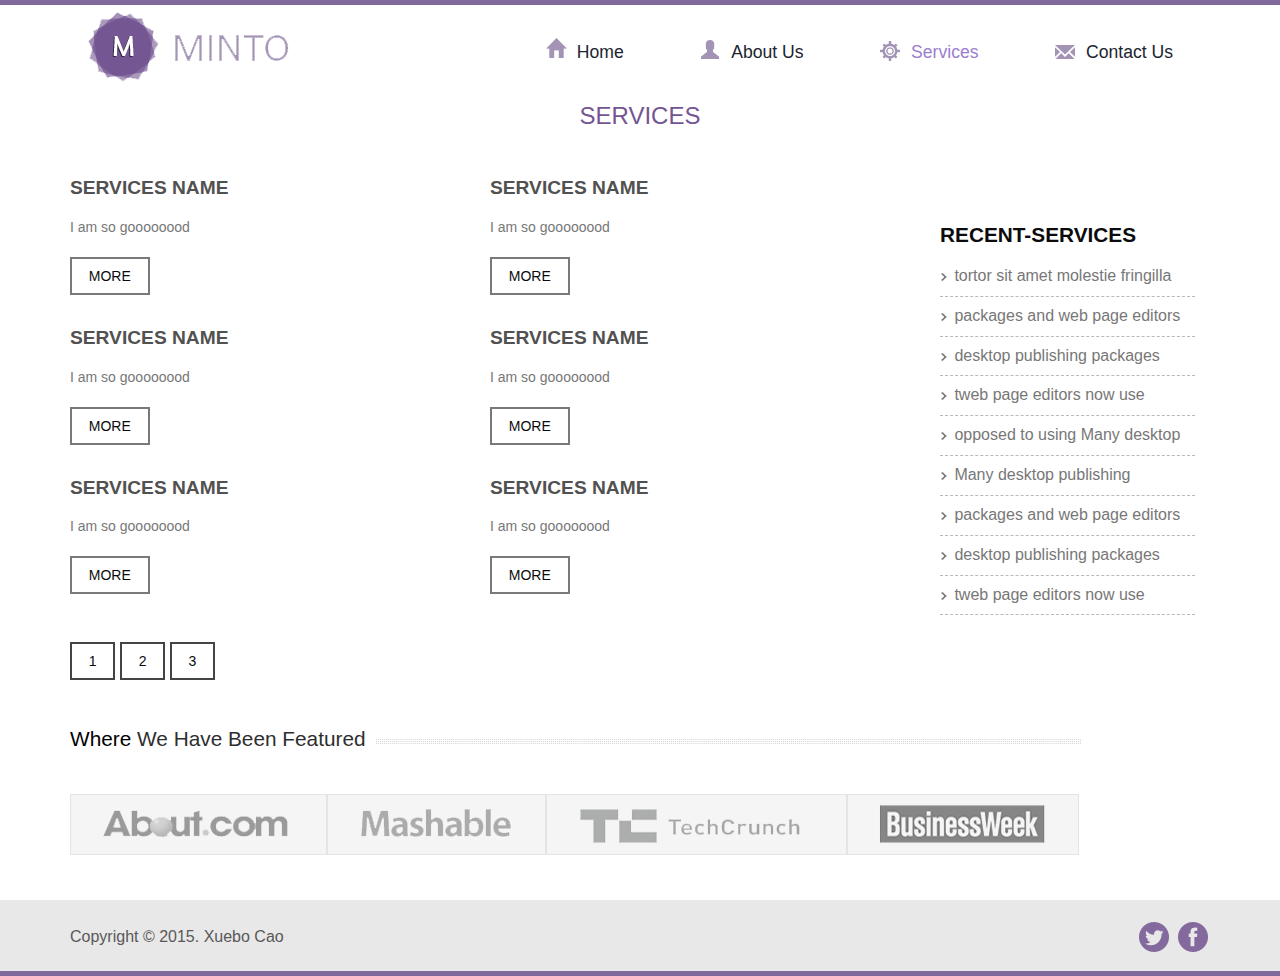
<file: works/company_page/service.html>
<!DOCTYPE html>
<html>
<head>
    <title>Service</title>
    <meta name="viewport" content="width=device-width, initial-scale=1" />
    <script src="js/jquery.min.js"></script>
    <link href="css/bootstrap.css" rel="stylesheet" type="text/css" />
    <link href="css/style.css" rel="stylesheet" type="text/css" />
    <link href='http://fonts.useso.com/css?family=Amaranth:400,700,700italic,400italic' rel='stylesheet' type='text/css'>
    <link href='http://fonts.useso.com/css?family=Signika+Negative:300,400,600,700|Amaranth:400,700,700italic,400italic' rel='stylesheet' type='text/css'>
</head>

<body>
    <!--header starts-->
    <div class="header">
        <div class="container">
            <div class="top-header">
                <div class="logo">
                    <a href="index.html"><img src="images/logo.png" alt="" /></a>
                </div>
                <div class="top-menu">
                    <span class="menu"> </span>
                    <ul>
                        <li><span class="pic1"></span><a href="index.html">Home</a></li>
                        <li><span class="pic2"></span><a href="about.html">About Us</a></li>
                        <li class="active"><span class="pic3"></span><a href="service.html">Services</a></li>
                        <li><span class="pic4"></span><a href="contact.html">Contact Us</a></li>
                        <div class="clearfix"></div>
                    </ul>
                    <!--script-nav-->
                    <script>
                        $("span.menu").click(function () {
                            $(".top-menu ul").slideToggle("slow", function () {
                            });
                        });
                    </script>
                    <!--script-nav-->
                </div>
            </div>
        </div>
    </div>
    <!--header ends-->


    <!--Service-->
    <div class="services">
        <div class="container">
            <h1>Services</h1>
            <div class="services-grids">
                <div class="col-md-9 services-left">
                    <div class="services-left-grids">
                        <div class="col-md-6 services-left-grid">
                            <h3>Services Name</h3>
                            <p>I am so goooooood</p>
                            <a class="more-btn" href="#">More</a>
                        </div> 
                        <div class="col-md-6 services-left-grid">
                            <h3>Services Name</h3>
                            <p>I am so goooooood</p>
                            <a class="more-btn" href="#">More</a>
                        </div> 
                        <div class="col-md-6 services-left-grid">
                            <h3>Services Name</h3>
                            <p>I am so goooooood</p>
                            <a class="more-btn" href="#">More</a>
                        </div> 
                        <div class="col-md-6 services-left-grid">
                            <h3>Services Name</h3>
                            <p>I am so goooooood</p>
                            <a class="more-btn" href="#">More</a>
                        </div> 
                        <div class="col-md-6 services-left-grid">
                            <h3>Services Name</h3>
                            <p>I am so goooooood</p>
                            <a class="more-btn" href="#">More</a>
                        </div> 
                        <div class="col-md-6 services-left-grid">
                            <h3>Services Name</h3>
                            <p>I am so goooooood</p>
                            <a class="more-btn" href="#">More</a>
                        </div> 
                        <div class="clearfix"></div>
                        <ul class="pagenation">
                            <li><a href="#">1</a></li>
                            <li><a href="#">2</a></li>
                            <li><a href="#">3</a></li>
                        </ul>
                    </div>
                </div> 
                <div class="col-md-3 services-right">
                    <h3>Recent-Services</h3>
                    <ul>
                        <li><a href="#"><span> </span>tortor sit amet molestie fringilla</a></li>
                        <li><a href="#"><span> </span>packages and web page editors</a></li>
                        <li><a href="#"><span> </span>desktop publishing packages</a></li>
                        <li><a href="#"><span> </span>tweb page editors now use</a></li>
                        <li><a href="#"><span> </span>opposed to using Many desktop</a></li>
                        <li><a href="#"><span> </span>Many desktop publishing</a></li>
                        <li><a href="#"><span> </span>packages and web page editors</a></li>
                        <li><a href="#"><span> </span>desktop publishing packages</a></li>
                        <li><a href="#"><span> </span>tweb page editors now use</a></li>
                    </ul>
                </div>
                <div class="clearfix"></div>
            </div>
        </div>
    </div>
    <!--services ends-->

    <!--feature starts-->
    <div class="featured">
        <div class="container">
            <h3><span>Where </span>We Have Been Featured</h3>
            <div class="line"></div>
            <!--clearfix-->
        </div>
    </div>
    <!--feature ends-->
    <!--brands starts-->
    <div class="brands">
        <div class="container">
            <ul class="brand-list">
                <li><a href="#"><img src="images/s1.png" alt=""></a></li>
                <li><a href="#"><img src="images/s2.png" alt=""></a></li>
                <li><a href="#"><img src="images/s3.png" alt=""></a></li>
                <li><a href="#"><img src="images/s4.png" alt=""></a></li>
            </ul>
        </div>
    </div>
    <!--brands ends-->
    <!--footer starts-->
    <div class="footer">
        <div class="container">
            <p class="copyright">Copyright &copy; 2015. Xuebo Cao</p>
            <div class="social-icons">
                <a href="#"><span class="facebook"></span></a>
                <a href="#"><span class="twitter"></span></a>
            </div>
        </div>
    </div>


</body>



</html>
</file>
<file: works/company_page/css/style.css>
/*
    Author: Xuebo Cao
    */


html, body{
    /*font-family*/
    font-size:100%;
    background:#FFf;
}

body a{
    transition:0.5s all;
    -webkit-transition:0.5s all; /*Safari and Chrome*/
    -moz-transition:0.5s all; /*FireFox*/
    -o-transition:0.5s all; /*Opera*/
}

h1,h2,h3,h4,h5,h6{
    margin:0;
}

p{
    margin:0;
}

ul{
    margin:0;
    padding:0;
}

/*header starts*/
.logo{
    float:left;
    padding:0;
}

.top-menu{
    float:right;
}

.top-menu ul li{
    display:inline-block;
    padding:2em;
}

.top-menu ul li a{
    text-decoration:none;
    vertical-align:super;
    font-size:1.1em;
    margin:0 5px;
}

.top-menu ul li span{
    width:29px;
    height:27px;
    background:url('../images/splits.png') no-repeat 0px 0px;
    display:inline-block;
}

.top-menu ul li span.pic1{
    background-position:-8px -9px;
}

.top-menu ul li span.pic2{
    background-position:-37px -7px;
}

.top-menu ul li span.pic3{
    background-position:-65px -10px;
}

.top-menu ul li span.pic4{
    background-position:-96px -6px;
}

.top-menu ul li a:hover{
    color:#82699D;
}

.top-menu ul li.active a{
    color:#9A80CD;
}

.header{
    border-top:5px solid #82699D;
}

/*--slider-css---*/

.sale-box{
    position:absolute;
    top:0;
    overflow:hidden;
    height:130px;
    width:143px;
    text-align:center;
    z-index:0;
    right:0;
}

.sale-box span.on_sale{
    font-size:1.5em;
    color:#fff;
    background:#9A80CD;
    text-transform:uppercase;
    padding:89px 43px 14px 1px;
    width:370px;
    text-align:center;
    display:block;
    position:absolute;
    left:-47px;
    top:-41px;
    z-index:1;
    -moz-transtion: all 0.5s ease;
    -webkit-transition:all 0.5s ease;
    transition:all 0.5s ease;
    font-family:'Signika Negative', sans-serif;
    box-shadow:3px -4px 13px 3px rgba(0,0,0,0.75);
}

.container2{
    width:80%;
    margin:0 auto;
}

.slider{
    position:relative;
}

.rslides{
    position:relative;
    list-style:none;
    overflow:hidden;
    width:100%;
    padding:0;
    margin:0;   
}

.rslides li{
    -webkit-backface-visibility:hidden;
    position:absolute;
    display:none;
    width:100%;
    left:0;
    top:0;
}

.rslides li:first-child{
    position:relative;
    display:block;
    float:left;
}

rslides img{
    display:block;
    height:auto;
    float:left;
    width:100%;
    border:0;
}

.caption{
    width:56%;
    position:absolute;
    top:35%;
    left:20%;
    text-align:center;
}

.caption h1{
    color:#FFF;
    font-size:7em;
    font-family:'Signika Negative', sans-serif;
    text-shadow:-3px 4px #000;
    letter-spacing:3px;
}

.caption p{
    color:#fff;
    line-height:1.5em;
    font-size:1.3em;
    text-align:center;
}
/*---TODO---*/

/*---TODO ends---*/

.banner-content{
    margin:1em 0;
    border-top:2px solid #C4C4C4;
    border-bottom:2px solid #C4C4C4;
    width:100%;
}

.banner-content p{
    color:#616060;
    font-size:1.3em;
    font-family:'Signika Negative', sans-serif;
    font-style:italic;
    width:80%;
    text-align:center;
    margin:0 auto;
    line-height:1.5em;
    padding:0.7em 0;
    font-weight:400;
}

.banner-content p span{
    color:#82699D;
    font-weight:600;
}

.content{
    margin:2em 0;
}

.contact-img{
    width:33%;
}

.contact-img img{
    border:12px solid #DFDFDF;
    border-radius:50%;
    -webkit-border-radius:50%;
    -moz-boder-radius:50%;
    -ms-border-radius:50%;
    -o-border-radius:50%;
}

.contact-info{
    text-align:left;
    margin-bottom:1em;
}

.contact-info h3{
    color:#505051;
    font-size:2em;
    margin:1.5em 0 0.5em 0;
}

contact-info p{
    line-height:1.8em;
    color:#838383;
    font-size:1em;
    width:100%;
}

.contact-info a{
    color:#9B87B1;
    text-align:right;
    display:block;
    font-style:italic;
    font-size:0.8em;
}

.contact-info a:hover{
    color:#3C3C3C;
}

.contact-info a span{
    background:url(../images/splits.png) no-repeat -128px -14px;
    display:inline-block;
    height:10px;
    width:19px;
    margin:0 5px;
}
.featured{
    margin:1em;
}

.featured h3{
    color:#2F2E2E;
    font-size:1.3em;
    float:left;
}

.featured h3 span{
    color:#000;
}

.line{
    background:url(../images/brnds.png) no-repeat 0px 0px;
    height:12px;
    width:705px;
    display:block;
    float:left;
    margin:11px 0px 0px 10px;
}

.brands{
    margin:3em 0;
}

ul.brand-list li{
    display:block;
    float:left;
    list-style:none;
}

ul.brand-list li a{
    background:#F5F5F5;
    padding:21px 22px;
    border:1px solid #E4E4E4;
}

.footer{
    background:#E8E8E8;
    padding:1em 0;
    border-bottom:5px solid #82699D;
}

.footer p{
    float:left;
    color:#5A5858;
    margin-top:10px;
}

.social-icons a span{
    background:url('../images/splits.png') no-repeat 0px 0px;
    width:39px;
    height:39px;
    display:block;
    float:right;
}

.social-icons a span.facebook{
    background-position:-48px -36px;
}

.social-icons a span.facebook:hover{
    background-position:-48px -75px;
}

.social-icons a span.twitter{
    background-position:-6px -37px;
}

.social-icons a span.twitter:hover{
    background-position:-6px -73px;
}



/*-------About Me--------*/
/*--about section--*/
.about-section{
    padding:3em 0em;
    border-top:2px solid #735791;
}

.about-section h2{
    color:#735791;
    text-align:center;
}

.about-info, .about-news{
    margin-top:2em;
}

.about-section about-info h3{
    font-weight:400;
    color:#333333;
    margin-bottom:8px;
}

.about-section p{
    line-height:1.8em;
    font-weight:400;
    color:#999999;
    margin-bottom:3em;
}

.about-news h4{
    margin:10px 0;
    font-size:1.5em;
}

.about-news h6{
    margin-bottom:0.5em;
}

.about-new h6:hover{
    color:#735791;
}

.LatestNews{
    margin:2em 0em;
}



/*------Services------*/
.srevices{
    padding:3em 0;
    border-top:2px solid #735791;
}

.services-left{
    padding-left:0;
}

.services-grids{
    margin-top:2em;
}

.services h1{
    text-transform:uppercase;
    color:#735593;
    font-size:1.5em;
    text-align:center;
}

.services-left-grid{
    padding:1em 0;
}

.services-left-grid h3{
    font-weight:700;
    text-transform:uppercase;
    color:#515151;
    margin:0;
    padding:0 0 0.5em 0;
    font-size:1.2em;
}

.services-left-grid p{
    color:#777;
    font-size:0.875em;
    line-height:1.8em;
    margin:0.5em 0 0.8em 0;
    width:94%;
}

.more-btn{
    border:2px solid #797979;
    text-transform:uppercase;
    padding:0.5em 1.2em;
    font-size:0.875em;
    margin-top:0.4em;
    display:inline-block;
    color:#0b0b0d;
    text-decoration:none;
}

.more-btn:hover{
    border-color:#735593;
    color:#735593;
}

ul.pagenation{
    margin:2em 0;
    padding:0;
}

ul.pagenation li{
    display:inline-block;
}
ul.pagenation li a{
    border:2px solid #444444;
    text-transform:uppercase;
    padding:0.5em 1.2em;
    font-size:0.875em;
    display:inline-block;
    color:#0b0b0d;
    text-decoration:none;
}

ul.pagenation li a:hover{
    border-color:#924DC2;
    color:#924DC2;
}

.services-right ul li{
    display:block;
}

.services-right ul li a{
    display:block;
    color:#777;
    padding:0.5em 0;
    border-bottom:1px dashed #B9B9B9;
    text-decoration:none;
}

.services-right ul li a span{
    width:8px;
    height:8px;
    display:inline-block;
    background:url(../images/arrow.png) no-repeat 0px 0px;
    margin-right:0.4em;
}

.services-right h3{
    font-weight:700;
    text-transform:uppercase;
    color:#0b0b0d;
    margin:3em 0 0.5em 0;
    font-size:1.3em;
}



/*------Contact Section------*/
.contact_top{
    padding:3em 0;
    border-top:2px solid #735791;
}

.contact_left h2{
    color:#735791;
    margin-bottom:0.5em;
}

.contact_left p{
    color:#999;
    font-size:0.85em;
    line-height:1.5em;
    margin-bottom:1em;
}

.form_details input[type="text"], .form_details textarea{
    padding:10px;
    width:65%;
    margin:10px 0px;
    border:1px solid #8A8888;
    color:#8A8888;
    background:none;
    -webkit-appearance:none;
    float:left;
    outline:none;
    font-weight:500;
}

.form_details textarea:hover{
    border:1px solid #A581E9;
}

.form_details input[type="text"]:hover{
    border:1px solid #A581E9;
}

.form_details textarea{
    height:200px;
    width:100%;
    resize:none;
}

.form_details input[type="submit"]{
    margin-top:1em;
    color:#fff;
    font-size:1.3em;
    padding:0.7em 1em;
    -webkit-appearance:none;
    text-transform:uppercase;
    display:inline-block;
    -webkit-transition:all 0.3s ease-out;
    -moz-transition:all 0.3s ease-out;
    -ms-transition:all 0.3s ease-out;
    -o-transition:all 0.3s ease-out;
    transition:all 0.3s ease-out;
    font-weight:600;
    border:none;
    cursor:pointer;
    background:#9B80CD;
}

.form_details input[type="submit"]:hover{
    text-decoration:none;
    color:#fff;
    background:#614084;
}

.contact-map iframe{
    min-height:285px;
    width:100%;
    border:none;
}

.contact_left{
    padding:0;
    width:47%;
    margin-right:5%;
}

.company-right{
    padding:0;
    width:48%;
}

.company-right h3{
    font-size:1.5em;
    text-transform:uppercase;
    font-weight:500;
    margin:1em 0 1em 0;
}

.company-right p{
    text-align:left;
    color:#8A8888;
    font-size:1em;
    font-weight:400;
    line-height:1.8em;
}

.company-right span{
    text-align:left;
    font-size:1em;
    font-weight:400;
    line-height:1.8em;
    color:#8A8888;
}

.company-right p a{
    color:#735791;
}
</file>
<file: works/shopping_web/css/style.css>
/*
Author: Xuebo Cao
    */

h1, h2, h3, h4, h5, h6{
    margin-top:0;
}

ul, ol{
    margin:0;
}

p{margin:0;}

html, body{
    font-family:'Lato', sans-serif;
    font-size:100%;
    background:#fff;
}

body a{
    transition:all 0.5s ease-out;
    -webkit-transition:all 0.5s ease-out;
    -o-transition:all 0.5s ease-out;
    -ms-transition:all 0.5s ease-out;
    -moz-transition:all 0.5s ease-out;
}

.header header_top{
    background:#f7f7f7;
}

.logo{
    float:left;
    margin:22px;
}

ul.shopping_grid{
    padding:0;
    margin:0;
    list-style:none;
    float:right;
}

ul.shopping_grid li{
    float:left;
    background:#eee;
    padding:25px 20px 0;
    border-right:1px solid #f7f7f7;
    font:600 15px/15px 'Lato', sans-serif;
    min-height:70px;
    color:#000;
}

ul.shopping_grid li img{
    margin-top:-4px;
}

ul.shopping_grid a li:hover{
    color:#df1f26;
}

ul.shopping_grid a li:hover span.m_1{
    color:#000;
}

ul.shopping_grid a li span.m_1{
    color:#df1f26;
}

/*h_meun starts*/
.header_menu{
    background:#000;
    padding:20px 0;
}

.header_menu .toggleMenu{
    display:none;
    background:#df1f26;
    width:100%;
    color:#FFF;
    font-size:1.5em;
}

.header_menu .nav{
    list-style:none;
    *zoom: 1;
}

.header_menu .nav:before, .nav:after{
    content:" ";
    display:table;
}

.header_menu .nav:after{
    clear:both;
}

.nav ul{
    list-style:none;
    width:13em;
    border-bottom:5px solid #fd926d;
    z-index:888;
}

.nav li a{
    display:block;
    margin:0px 15px;
    color:#fff;
    font:400 0.85em 'Lato', sans-serif;
    text-transform:uppercase;
    -webkit-transition:all 0.3s ease-out;
    -moz-transition:all 0.3s ease-out;
    -ms-transition:all 0.3s ease-out;
    -o-transition:all 0.3s ease-out;
    transition:all 0.3s ease-out;
    text-decoration:none;
    padding:0;
}

.nav li.active a{
    color:#df1f26;
}

.nav li a:hover{
    color:#df1f26;
}

.nav li{
    position:relative;
}

.nav > li{
    float:left;
}

.nav li li:hover{
    border-top:none;
}


/*---slider starts---*/
.slider{
    position:relative;
}

.rslides{
    position:relative;
    list-style:none;
    overflow:hidden;
    width:100%;
    padding:0;
    margin:0;
}

.rslides li{
    -webkit-backface-visibility:hidden;
    position:absolute;
    display:none;
    width:100%;
    left:0;
    top:0;
}

.rslides li:first-child{
    position:relative;
    display:block;
    float:left;
}

.rslides img{
    position:relative;
    display:block;
    height:auto;
    float:left;
    width:100%;
    border:0;
}

.banner_desc{
    display:block;
    z-index:2;
    text-shadow:none;
    margin:0;
    max-width:none;
    position:absolute;
    top:29%;
    left:10%;
    width:36%;
}

.banner_desc h1{
    color:#fff;
    font:500 40px/40px 'Lato', sans-serif;
}

.banner_desc h2{
    color:#fff;
    font:300 20px/20px 'Lato', sans-serif;
    margin-top:1em;
}


/*---search starts---*/
.column_center{
    background:#dee9f1;
    padding:10px 0;
}

.search{
    position:relative;
}

.stay{
    float:left;
    font:800 0.875em 'Lato' sans-serif;
    margin:8px 15px 0 0 ;
    text-transform:uppercase;
    color:#df1f26;
}

.stay_right{
    float:left;
    width:40%;
}

.search input[type="text"]{
    padding:7px 10px;
    outline:none;
    color:#fff;
    background:#c9c9c9;
    border:none;
    width:72%;
    line-height:1.5em;
    font:500 0.875em 'Lato' sans-serif;
    float:left;
}

.search input[type="submit"]{
    background:url("../images/search.png") no-repeat 6px 5px #df1f26;
    padding:4px 17px;
    border:none;
    cursor:pointer;
    position:relative;
    outline:none;
    float:left;
}

/*---main starts---*/
/*main left starts*/
.main{
    /*TODO color to white*/
    background:black;
    padding:1em 0 5em;
}

h3.menu_head{
    background:#df1f26;
    padding:1em 0 1em 2em;
    color:#fff;
    text-transform:uppercase;
    font-size:0.85em;
    margin:0;
}

.sidebar_box{
    padding-right:0;
    border-right:1px solid #B8B8B8;
}

ul{
    list-style:none;
    padding:0;
}

.menu{
    width:auto;
    height:auto;
    padding:0;
    margin:0;
    list-style:none;
    background:#efefef;
}

.menu>li>a{
    width:100%;
    line-height:3.5em;
    text-indent:1.2em;
    display:block;
    position:relative;
    color:#3e3f3f;
    font-size:15px;
    text-decoration:none;
    border-bottom:1px solid #ddd;
    font-weight:800;
}

.menu > li > a img{
    vertical-align:baseline;
    margin-right:5px;
}

.menu ul li a {
    width:100%;
    display:block;
    position:relative;
    font:600 1em 'Lato', sans-serif;
    color:#3e3f3f;
    text-decoration:none;
    border-bottom:1px solid #ddd;
    line-height:3.5em;
    text-indent:3.2em;
}

.menu ul li a:hover{
    background:#df1f26;
    color:#fff;
}

.menu > li > a:hover, .menu > li > a.active{
    background:#fff;
    border-right:5px solid #df1f26;
    transition:all 0.2s ease-in;
}

.delivery{
    margin-top:2em;
    text-align:center;
}

.delivery img{
    display:inline-block;
}

.delivery h3{
    color:#909191;
    text-transform:uppercase;
    font: 300 2.5em 'Lato', sens-serif;
}

.delivery h4{
    color:#909191;
    text-transform:uppercase;
    font:800 2em 'Lato', sanserif;
}

.twitter{
    margin-top:4em;
    padding-right:4%;
}

.twitter h3{
    font: 800 1.5em 'Lato', sans-serif;
    color:#df1f26;
    margin-bottom:1em;
}

ul.twt1{
    padding:0;
    list-style:none;
    margin-bottom:2em;
}

i.twt{
    width:35px;
    height:30px;
    background:url(../images/img-sprite.png) no-repeat -2px -1px;
    float:left;
    margin-right:4%;
}

ul.twt1 li.twt1_desc{
    overflow:hidden;/*this is like a magic- this make the paragraph like a block*/
    font:600 1em 'Lato', sans-serif;
    font-style:italic;
    line-height:1.5em;
    color:#909191;
}

.clients{
    margin-top:4em;
}

.clients h3{
    font:600 1.5em 'Lato', sans-serif;
    color:#df1f26;
    text-transform:uppercase;
    margin-bottom:1.5em;
}

.clients h4{
    background:#f6f3f3;
    font:500 0.875em 'Lato', sans-serif;
    font-style:italic;
    color:#000;
    line-height:1.8em;
    padding:2em;
    width:90%;
}

.clients ul.user{
    padding:0;
    margin:0;
    list-style:none;
}

.clients i.user_icon{
    width:35px;
    height:32px;
    background:url(../images/img-sprite.png) no-repeat -45px -3px;
    display:block;
    float:left;
    margin-right:10%;
}

ul.user li.user_desc{
    float:left;
}

ul.user li.user_desc p{
    font: 700 0.8em 'Lato', sans-serif;
    margin-top:15px;
}

ul.user li.user_desc p a {
    color:#000;
}

/*main right starts*/
.b-link-stroke{
    position:relative;
    display:inline-block;
    vertical-align:top;
    font-weight:300;
    overflow:hidden;
    margin-top:5px;
}

/*animation effects*/
.b-animate-go{
    text-decoration:none;
}

.b-anmate-go:hover{
    visibility:visible;
}

.grid_1{
    background:#fff;
    border:5px solid #fff;
}

.grid_2{
    padding:1em 1em 0;
}

.grid_2 p{
    font:600 1em 'Lato', sans-serif;
    color:#797979;
    line-height:1.2em;
    border-bottom:1px solid #ECECEC;
    padding-bottom:10px;
    margin-bottom:5px;
}

a:hover, a:focus{
    text-decoration:none;
}

ul.grid_2-bottom li.grid_2-left{
    float:left;
    border-right:1px solid #ECECEC;
    padding-right:11%;
}
ul.grid_2-bottom li.grid_2-left p{
    border-bottom:0;
    font:800 1.5em 'Lato', sans-serif;
    color:#000;
    margin:3px 0 0 0;
    padding-bottom:0;
}

ul.grid_2-bottom li.grid_2-left p small{
    font:700 0.7em 'Lato', sans-serif;
    vertical-align:text-top;
}

ul.grid_2-bottom li.grid_2-right{
    float:right;
}

.btn.btn-primary{
    font:700 0.8em 'Lato', sans-serif;
    font-style:normal;
    text-shadow:none;
    text-transform:uppercase;
    color:#FFF;
    padding:8px 30px;
    position:relative;
    letter-spacing:0;
    background:transparent;
    box-shadow:none;
    z-index:1;
    overflow:hidden;
    -webkit-transition:all 0.4s ease-out;
    -moz-transition: all 0.4s ease;
	-o-transition: all 0.4s ease;
	transition: all 0.4s ease;
	border-radius:2px;
}

.btn{
    display:inline-block;
    padding:4px 12px;
    margin-bottom:0;
    font-size:1em;
    text-align:center;
    vertical-align:middle;
    cursor:pointer;
    color:#333;
    text-shadow:1px 1px 0px #cccccc;
    border:1px solid #ccc;
    border-bottom-color:#b3b3b3;
}

.btn-primary{
    color:#fff;
}

.btn.btn-primary:before {
	content: "";
	position: absolute;
	width: 0;
	height: 100%;
	bottom: 0;
	right: 0;
	top: 0;
	z-index: -1;
	border-radius: 0;
	background: #b0191e;
	background: -moz-linear-gradient(top,  #b0191e 0%, #d7252b 56%, #e2393e 100%);
	background: -webkit-gradient(linear, left top, left bottom, color-stop(0%,#b0191e), color-stop(56%,#d7252b), color-stop(100%,#e2393e));
	background: -webkit-linear-gradient(top,  #b0191e 0%,#d7252b 56%,#e2393e 100%);
	background: -o-linear-gradient(top,  #b0191e 0%,#d7252b 56%,#e2393e 100%);
	background: -ms-linear-gradient(top,  #b0191e 0%,#d7252b 56%,#e2393e 100%);
	background: linear-gradient(to bottom,  #b0191e 0%,#d7252b 56%,#e2393e 100%);
	filter: progid:DXImageTransform.Microsoft.gradient( startColorstr='#b0191e', endColorstr='#e2393e',GradientType=0 );
	-webkit-transition: all 0.4s ease;
	-moz-transition: all 0.4s ease;
	-o-transition: all 0.4s ease;
	transition: all 0.4s ease;
}
.btn.btn-primary:hover:before {
	width: 100%;
	left: 0;
	-webkit-transition: all 0.3s ease;
	-moz-transition: all 0.3s ease;
	-o-transition: all 0.3s ease;
	transition: all 0.3s ease;
}
.btn.btn-primary:after {
	content: "";
	position: absolute;
	width: 100%;
	height: 100%;
	bottom: 0;
	left: 0;
	border-radius: 0;
	background: #e2393e;
	background: -moz-linear-gradient(top,  #e2393e 0%, #d7252b 44%, #b0191e 100%);
	background: -webkit-linear-gradient(top,  #e2393e 0%,#d7252b 44%,#b0191e 100%);
	background: -o-linear-gradient(top,  #e2393e 0%,#d7252b 44%,#b0191e 100%);
	background: -ms-linear-gradient(top,  #e2393e 0%,#d7252b 44%,#b0191e 100%);
	background: linear-gradient(to bottom,  #e2393e 0%,#d7252b 44%,#b0191e 100%);
	filter: progid:DXImageTransform.Microsoft.gradient( startColorstr='#e2393e', endColorstr='#b0191e',GradientType=0 );
	z-index: -2;
	-webkit-transition: all 0.4s ease;
	-moz-transition: all 0.4s ease;
	-o-transition: all 0.4s ease;
	transition: all 0.4s ease;
}
</file>
<file: css/login.css>
.login_main {
    width:100%;
    background: #1C1E23;
}


.login {
    margin:auto;
    border-top:2px ridge #34363C;
    border-bottom:2px ridge #34363C;
}

.login-top {
    background: #E1E1E1;
    margin: 0 auto;
    border-radius: 25px 25px 0 0;
    -webkit-border-radius: 25px 25px 0px 0px;
    -moz-border-radius: 25px 25px 0px 0px;
    -o-border-radius: 25px 25px 0px 0px;
    padding: 40px 60px;
}

.login-top h1{
    text-align:center;
    font-size:27px;
    font-weight:500;
    color:#F45B4B;
    margin-bottom:20px;
}

.login-top input[type="text"], input[type="password"]{
    width:88%;
    margin:0px 0px 12px 0px;
    outline: none;
    font-size: 15px;
    font-weight: 500;
    color: #818181;
    padding:15px 12px;
    background:#CACACA;
    border: 1px solid #ccc;
    border-radius:25px;
    -webkit-border-radius: 25px;
    -moz-border-radius: 25px;
    -o-border-radius: 25px;
    -webkit-appearance: none;
}

.forgot {
    text-align: right;
}

.forgot a {
    font-size: 13px;
    font-weight: 500;
    color: #F45B4B;
    display: inline-block;
    border-right: 2px solid #F45B4B;
    padding: 0 7px 0 0;
}

.forgot a:hover{
    color:#818181;
}

.forgot input[type="submit"] {
    background: #F45B4B;
    color: #fff;
    font-size: 17px;
    font-weight: 400;
    padding: 8px 7px;
    width: 20%;
    display: inline-block;
    cursor: pointer;
    border-radius: 6px;
    -webkit-border-radius: 19px;
    -moz-border-radius: 6px;
    -o-border-radius: 6px;
    margin: 0px 7px 0px 3px;
    outline: none;
    border: none;
}

.forgot input[type="submit"]:hover{
    background:#818181;
    transition:0.5s all;
    -webkit-transition: 0.5s all;
    -moz-transition: 0.5s all;
    -o-transition: 0.5s all;
}

.login-bottom {
    background: #E15748;
    padding: 30px 65px;
    border-radius: 0 0 25px 25px;
    -webkit-border-radius: 0px 0px 25px 25px;
    -moz-border-radius: 0px 0px 25px 25px;
    -o-border-radius: 0px 0px 25px 25px;
    text-align: right;
}

.login-bottom h3{
    font-size:14px;
    font-weight:500;
    color:#fff;
}

.login-bottom h3 a{
    font-size:25px;
    font-weight:500;
    color:#fff;
}

.login-bottom h3 a:hover {
	color:#696969;
	transition: 0.5s all;
    -webkit-transition: 0.5s all;
    -moz-transition: 0.5s all;
    -o-transition: 0.5s all;
}




/*------responsive starts here--------*/
@media(max-width:1440px) {
    .login {
        width: 33%;
    }
}

@media(max-width:1280px){
    .login {
        width: 40%;
    }
}

@media(max-width:1024px){
    .login {
        width: 52%;
    }
}

@media(max-width:768px){
    .login {
        width: 70%;
    }
}
</file>
<file: css/style.css>
/*
    Author: Xuebo Cao
    Authot URL: http://caoxuebo.me
    
    */

/* reset */
html,body,div,span,applet,object,iframe,h1,h2,h3,h4,h5,h6,p,blockquote,pre,a,abbr,acronym,address,big,cite,code,del,dfn,em,img,ins,kbd,q,s,samp,small,strike,strong,sub,sup,tt,var,b,u,i,dl,dt,dd,ol,nav ul,nav li,fieldset,form,label,legend,table,caption,tbody,tfoot,thead,tr,th,td,article,aside,canvas,details,embed,figure,figcaption,footer,header,hgroup,menu,nav,output,ruby,section,summary,time,mark,audio,video{margin:0;padding:0;border:0;font-size:100%;font:inherit;vertical-align:baseline;}
article, aside, details, figcaption, figure,footer, header, hgroup, menu, nav, section {display: block;}
ol,ul{list-style:none;margin:0;padding:0;}
blockquote,q{quotes:none;}
blockquote:before,blockquote:after,q:before,q:after{content:'';content:none;}
table{border-collapse:collapse;border-spacing:0;}
/* start editing from here */
a{text-decoration:none;}
.txt-rt{text-align:right;}/* text align right */
.txt-lt{text-align:left;}/* text align left */
.txt-center{text-align:center;}/* text align center */
.float-rt{float:right;}/* float right */
.float-lt{float:left;}/* float left */
.clear{clear:both;}/* clear float */
.pos-relative{position:relative;}/* Position Relative */
.pos-absolute{position:absolute;}/* Position Absolute */
.vertical-base{	vertical-align:baseline;}/* vertical align baseline */
.vertical-top{	vertical-align:top;}/* vertical align top */
.underline{	padding-bottom:5px;	border-bottom: 1px solid #eee; margin:0 0 20px 0;}/* Add 5px bottom padding and a underline */
nav.vertical ul li{	display:block;}/* vertical menu */
nav.horizontal ul li{	display: inline-block;}/* horizontal menu */
img{max-width:100%;}


body{
    font-family:"Open Sans", Arial, sans-serif;
    background:#000000;
    font-size:1em;
}

.wrap{
    margin:0 auto;
    width:80%;
    min-height:100%;
}

/*------------------------------Home---------------------------------------*/
/*-----header starts-----*/
.header_bg{
    background:#23252A;
}

.header{
    padding:2% 4%;
}

.logo{
    float:left;
}

#menu_line {
    position:absolute;
    height:3px;
    background:#3878DE;
    -webkit-transition: all 0.25s ease-out;
    -moz-transition: all 0.25s ease-out;
    -ms-transition: all 0.25s ease-out;
    -o-transition: all 0.25s ease-out;
    transition: all 0.25s ease-out;
}

/*nav*/
.h_menu{
    margin-top:8px;
    float:right;
}

.h_menu ul li{
    display:inline-block;
    margin-right:20px;
}

.h_menu ul li.active a{
    color:#3878DE;
}

.h_menu ul li a{
    display:block;
    text-transform:uppercase;
    color:#999999;
    padding:4px 6px;
    font-size:0.875em;
    text-decoration:none;
    -webkit-text-stroke:0.5px;
    -webkit-transition:all 0.3s ease-in-out;
    -moz-transition:all 0.3s ease-in-out;
    -o-transition: all 0.3s ease-in-out;
	transition: all 0.3s ease-in-out;
}

.h_menu ul li a:hover{
    color:#3878DE;
}
/*social icons*/
.social-icons{
    margin-top:4px;
    float:right;
    margin-left:2%;
}

.social-icons li:first-child{
    margin-left:0;
}

.social-icons ul li{
    display:inline-block;
    margin-left:15px;
}

.social-icons li a{
    display:block;
    height:32px;
    width:32px;
}

.social-icons li:nth-child(1) a{
    background:url(../images/twitter.png) 0% 0%;
}

.social-icons li:nth-child(1) a:hover{
	background: url(../images/twitter_h.png) 0% 98%;
}

.social-icons li:nth-child(2) a{
	background: url(../images/mail.png) 32% 0%;
}

.social-icons li:nth-child(2) a:hover{
	background: url(../images/mail_h.png) 32% 98%;
}


/*-----slider starts-----*/
.slider_bg{
    height:500px;
    width:100%;
    background: url('../images/slider_bg.jpg');
    background-size:auto;
    -webkit-background-size:cover;
    -moz-background-size: cover;
	-o-background-size: cover;
	background-size: cover;
}

.slider{
}

.slider{
    position:relative;
    overflow:auto;
}

.slider li{
    list-style:none;
}

.slider ul li{
    float:left;
}



.slider_desc {
    display: block;
    z-index: 2;
    text-shadow: none;
    margin: 0;
    max-width: none;
    width: auto;
    padding:10% 10%;
}

.slider_desc h2{
    font-size:3em;
    font-family:"Open Sans", Arial, sans-serif;
    font-weight:400;
    color:#fff;
    margin-left:40%;
    text-transform:uppercase;
}

.slider_desc p{
    width:80%;
    margin-top:5%;
    margin-left:50%;
    margin-bottom:5%;
    color:#fff;
    font-size:1em;
    line-height:1.4em;
    font-weight:200;
    font-family:"Open Sans", Arial, sans-serif;
}

.slider_desc a{
    background-color:none;
    text-indent:0px;
	border:1px solid #ffffff;
	display:inline-block;
    margin-left:60%;
    margin-top:20px;
    margin-bottom:10px;
    width:160px;
    height:45px;
    line-height:43px;
    color:#fff;
    font-size:1.2em;
    font-weight:300;
    text-decoration:none;
    text-align:center;
    text-shadow:1px 0px 0px #999999;
    -webkit-transition: all 0.3s ease-in-out;
	-moz-transition: all 0.3s ease-in-out;
	-o-transition: all 0.3s ease-in-out;
	transition: all 0.3s ease-in-out;
    border-radius:5px;
    -webkit-border-radius:5px;
	-moz-border-radius:5px;
	-o-border-radius:5px;
}

.slider_desc a:hover{
    color:#000;
    background-color:#fff;
    text-shadow:none;
}




/*-----top_grid starts-----*/
.top_bg{
    background:#23252A;
    border-bottom:2px ridge #34363C;
}

.top_grid{
    padding:2% 4%;
}

.top_grid h2{
    margin-top:5px;
    color:#ffffff;
    font-size:1.2em;
    float:left;
    text-transform:uppercase;
    font-weight:600;
}

#Container .mix{
    display:none;
}

#filter {
	float: right;
	list-style:none;
}

#filter li {
	float:left;
	margin-right: 5px;
}

#filter li span {
	cursor:pointer;
	font-size: 0.8725em;
	color:#999999;
	display: block;
	text-transform:capitalize;
	padding: 5px 25px;
	-webkit-transition: all 0.3s ease-in-out;
	-moz-transition: all 0.3s ease-in-out;
	-o-transition: all 0.3s ease-in-out;
	transition: all 0.3s ease-in-out;
	-webkit-border-radius:4px;
	-moz-border-radius:4px;
	-o-border-radius:4px;
    border-radius:4px;
}

#filter li span.active {
	color:#ffffff;
	background: #3878DE;
}

#filter li span:hover{
	color:#ffffff;
	background: #3878DE;	
}

/*-----main starts-----*/
.main_bg{
    background:#23252A;
}

.main{
	padding:2% 1%;
}

.grid_list{
	width:100%;
}

.grid_list1{
	float:left;
	width:58.5555%;
}

.grid_list2{
	margin-left: 1.333%;
	float: right;
	width: 19.3333%
}

.grid_top{
	margin-top: 15px;
}

#portfoliolist{
	min-height: 500px;
}

.portfolio-wrapper {
	overflow:hidden;
	position: relative;
	cursor:pointer;
}

.mix{
    margin:10px;
}

.mix img{
    margin-bottom:-5px;
    -webkit-filter:grayscale(100%);
    -o-filter: grayscale(100%);
    -moz-filter: grayscale(100%);
    filter: grayscale(1);/* W3C */ 
    transition:all 0.3s ease-in-out;
    -webkit-transition:all 0.3s ease-in-out;
    -moz-transition:all 0.3s ease-in-out;
    -o-transition:all 0.3s ease-in-out;
    border-radius:12px;
}

.mix img:hover{
    -webkit-filter:grayscale(0);
    -o-filter: grayscale(0);
    -moz-filter: grayscale(0);
    border-radius:0;
}


/*����Ҫ*/
.portfolio .label {
	position: absolute;
	width: 100%;
	height:100%;
	bottom:-100%;
}

.portfolio .label-bg {
	background: rgba(106, 122, 147, 0.59);
	width: 100%;
	height:100%;
	position: absolute;
	bottom:0;
	left:0;
}
/*------------*/

/*-----mid_bg starts-----*/
.mid_bg{
    background:#1C1E23;
    border-bottom:2px ridge #34363C;
    text-align:center;
}

h2.style{
	color: #ffffff;
	font-size: 2.2em;
	text-transform: uppercase;
	font-weight: 400;
}

.mid_bg1{
	text-align: center;
	background: #1C1E23;
}

p.para{
    padding-top:2%;
	width: 85%;
	margin: 0 auto;
	font-size: 1em;
	color: #C4C4C4;
	line-height: 1.8em;
	text-shadow: 0 1px 0 rgb(4, 5, 10);
}

.lb-album{
	margin: 4% 0;
}


.lb-album li > a{
    display:block;
}

.lb-album li > a img{
	padding-top: 60px;
}

.lb-album li > a{
	width: 100%;
	height: 200px;
	position: relative;
	padding: 10px;
	background: #1F2125;
	border: 1px solid #30333A;
	-webkit-transition: all 0.3s ease-in-out;
	-moz-transition: all 0.3s ease-in-out;
	-o-transition: all 0.3s ease-in-out;
	transition: all 0.3s ease-in-out;
}
.lb-album li > a span{
	width: 100%;
	height: 200px;
	position: absolute;
	top: 0px;
	left: 0px;
	text-align: left;
	line-height: 2em;
	padding: 15px;
	opacity: 0;
	background: #3878DE;
	-webkit-transition: opacity 0.3s ease-in-out;
	-moz-transition: opacity 0.3s ease-in-out;
	-o-transition: opacity 0.3s ease-in-out;
	-ms-transition: opacity 0.3s ease-in-out;
	transition: opacity 0.3s ease-in-out;
}
.lb-album li > a span h3{
	text-transform:capitalize;
	color: rgba(255, 255, 255, 1);
	border-bottom:1px solid #ffffff;
	font-size: 1.5em;
	padding: 10px;	
}
.lb-album li > a span p{
	color: rgba(255, 255, 255, 1);
	font-size: 0.875em;
	padding: 10px;	
	line-height: 1.5em;
}
.lb-album li > a:hover span{
	opacity: 1;
}

/*----footer starts-----*/
.footer_bg{
	background: #23252A;
}

.footer{
	padding: 1% 4%;
}

.soc-icons {
	text-align:center;
}

.soc-icons li{
    display:inline-block;
    margin-right:15px;
}

.soc-icons li a {
	display: block;
	height: 32px;
	width: 32px;
}

.soc-icons li:nth-child(1) a{
	background: url(../images/icon_1.jpg) 0% 0%;
}
.soc-icons li:nth-child(2) a{
	background: url(../images/icon_2.jpg) 0% 0%;
}
.soc-icons li:nth-child(3) a{
	background: url(../images/icon_3.jpg) 0% 0%;
}
.soc-icons li:nth-child(4) a{
	background: url(../images/icon_4.jpg) 0% 0%;
}
.soc-icons li:nth-child(5) a{
	background: url(../images/icon_5.jpg) 0% 0%;
}
.soc-icons li:nth-child(6) a{
	background: url(../images/icon_6.jpg) 0% 0%;
}

.soc-icons li a:hover{
	zoom: 1;
	filter: alpha(opacity=50);
	opacity: 0.7;
	-webkit-transition: opacity .15s ease-in-out;
	-moz-transition: opacity .15s ease-in-out;
	-ms-transition: opacity .15s ease-in-out;
	-o-transition: opacity .15s ease-in-out;
	transition: opacity .15s ease-in-out;
}

.copy{
	text-align:center;
	margin:1% 0; 
}

.copy p{
	font-weight:100;
	font-size: 0.8725em;
	line-height: 1.8em;
	color: #c9c9c9;
}

/*---------------------------------test----------------------------------*/





/*---------------------------responsive menu------------------------------*/
@media(max-width:716px){

    .h_menu ul{
        display:inline-block;
    }


}




@media(max-width:715px){
    .wrap{
        padding:1% 3%;
        margin:0;
        width:90%;
    }

    .social-icons{
        display:none;
    }

    span.menu:before{
        content:url(../images/nav.ico);
        cursor:pointer;
    }

    span.menu{
        margin-top:5px;
        float:right; 
        display:inline-block;
    }

    .h_menu ul{
        display:none;
    }

    .h_menu ul li{
        display:block;
        padding:0.3em 0em;
    }


   

    .h_menu ul li a{
    }


}


@media(max-width:640px){
    .wrap{
        width:100%;
    }
}




/*----------------------------header image--------------------------------*/
/*-----slider starts-----*/
.header_img{
    width:100%;
    height:200px;
    background:url('../images/slider_bg_other.jpg');
}

.header_img_desc{
    width:50%;
    display:block;
    float:right;
    padding:4%;
    margin-right:5%;
}

.header_img h2{
    font-size:4em;
	color:#ffffff;
	text-transform: capitalize;
    font-weight:400;
}




/*----------------------------------About Me-------------------------------*/
.about{
    text-align:left;
    display:block;
    padding:4%;
}

.about-info{
    border-right:1px ridge #34363C; 
}

.education_bg{
    text-align:center;
}

.education_bg img{
    margin-top:20px;
}

.about h2{
    margin-top:30px;
    font-size:2em;
    color:#fff;
    text-align:left;
    margin-left:10%;
}

.about h3{
    font-size:1.4em;
    color:#fff;
    text-align:center;
    width:95%;
    margin:0 auto;
    padding-top:10px;
}

.job_target p{
    font-weight:500;
}

.education_bg_img{
}

.btn{
    margin-top:30px;
	font-family: "Open Sans", arial, sans-serif;
	-webkit-appearance: none;
	cursor: pointer;
	color: #929499;
	background: #23252A;
	border: 1px solid #2B2D30;
	display: inline-block;
	text-transform: uppercase;
	padding: 12px 38px;
	font-size: 0.875em;
	-webkit-transition: all 0.3s ease-in-out;
	-moz-transition: all 0.3s ease-in-out;
	-o-transition: all 0.3s ease-in-out;
	transition: all 0.3s ease-in-out;
	outline: none;
}
.btn:hover {
	background: #3878DE;
	color: #ffffff;
}

.intro_me{
    padding:20px 0;
}

.intro_me h3{
    color:#FFF;
    font-size:1.4em;
}

.LatestNews a, span, p{
    color:#fff;
    font-size:0.875em;
}

.LatestNews{
    padding:20px 40px;
}

.News{
    text-align:center;
}



/*---------------------------------Contact Me-------------------------------*/
.contact_submit{
	text-align:left;
}

.contact-form{
    padding:20px;
    display:block;
}

.contact-form h4{
    color: #929499;
	font-size: 1.2em;
	text-transform: capitalize;
}

.contact-form input[type="text"], .contact-form textarea{
    font-family:"Open Sans", arial, sans-serif;
    background: rgba(255, 255, 255, 0.04);
	border: 1px solid #2E333A;
    color: #999999;
	padding: 8px;
    width:80%;
    margin-bottom:30px;
}

.contact-form textarea{
    height:100px;
}

.contact-form input[type="submit"]{
	font-family: "Open Sans", arial, sans-serif;
	margin-top: 20px;
	-webkit-appearance: none;
	cursor: pointer;
	color: #929499;
	background: #23252A;
	border: 1px solid #2B2D30;
	display: inline-block;
	text-transform: uppercase;
	padding: 12px 38px;
	font-size: 0.875em;
	-webkit-transition: all 0.3s ease-in-out;
	-moz-transition: all 0.3s ease-in-out;
	-o-transition: all 0.3s ease-in-out;
	transition: all 0.3s ease-in-out;
	outline: none;
}

.contact-form input[type="submit"]:hover{
    background:#3878DE;
    color:#FFF;
}

.contact_info > p{
    line-height:2em;
    width:95%;
    color:#929499;
    font-size:0.8em;
}

.contact_info address p{
    margin:20px;
}

.contact_info address p a{
    color:#929499;
}

.contact_info address p a:hover{
    color:#3878DE;
}


/*-------------------------------Projects-----------------------------*/
.projects_para p{
    margin-bottom:20px;
}

.project p{
    margin:10px 20px;
    text-align:left;
}

.projects_main{
    padding:40px;
}

/*---------------------------Life in Boston-----------------------------*/
.life_main{
   padding:13px 20px;
}

.life_main h2{
    display:none;
}

.life{
    margin:10px 0;
}

.life p{
    margin:10px;
    text-align:left;
}

.life_choose{
    margin:20px 0;
}

.life_choose li{
    
    list-style-type:none;
    display:inline-block;
}

.life_choose li a{
    font-size:1.5em;
    color:#929499;
    padding:3px 25px;
    background:#23252A;
    border: 1px solid #2B2D30;
    -webkit-transition: all 0.3s ease-in-out;
	-moz-transition: all 0.3s ease-in-out;
	-o-transition: all 0.3s ease-in-out;
	transition: all 0.3s ease-in-out;
}

.life_choose .life_blog a{
    border-top-left-radius:8px;
    border-bottom-left-radius:8px;
}

.life_choose .life_gallery a{
    border-top-right-radius:8px;
    border-bottom-right-radius:8px;

}

.life_choose a.active{
    border: 1px solid #3878DE;
    background: #3878DE;
    color: #FFF;
}

.life_choose li a:hover {
    border: 1px solid #3878DE;
    background: #3878DE;
    color: #FFF;
}

#blog_main{
    display:none;
}

#gallery_main{
    display:none;
}

.life_selected{
    display:block;
}

.swiper-container {
    padding:50px 0;
    height: 600px;
    width: 100%;
}

.swiper-slide{
    width:500px;
    height: 400px;
    background-position:center;
    background-size: cover;
}

.swiper-slide .comment{
    background:rgba(0,0,0,0.4);  
    position:absolute;
    bottom:0;
    margin-bottom:0;
    width:100%;
}

.swiper-slide .comment p{
    position:relative;
    font-size:2em;
    color:#fff;
}
</file>
<file: css/coming_soon/style.css>
/* reset */
html,body,div,span,applet,object,iframe,h1,h2,h3,h4,h5,h6,p,blockquote,pre,a,abbr,acronym,address,big,cite,code,del,dfn,em,img,ins,kbd,q,s,samp,small,strike,strong,sub,sup,tt,var,b,u,i,dl,dt,dd,ol,nav ul,nav li,fieldset,form,label,legend,table,caption,tbody,tfoot,thead,tr,th,td,article,aside,canvas,details,embed,figure,figcaption,footer,header,hgroup,menu,nav,output,ruby,section,summary,time,mark,audio,video{margin:0;padding:0;border:0;font-size:100%;font:inherit;vertical-align:baseline;}
article, aside, details, figcaption, figure,footer, header, hgroup, menu, nav, section {display: block;}
ol,ul{list-style:none;margin:0px;padding:0px;}
blockquote,q{quotes:none;}
blockquote:before,blockquote:after,q:before,q:after{content:'';content:none;}
table{border-collapse:collapse;border-spacing:0;}
/* start editing from here */
a{text-decoration:none;}
.txt-rt{text-align:right;}/* text align right */
.txt-lt{text-align:left;}/* text align left */
.txt-center{text-align:center;}/* text align center */
.float-rt{float:right;}/* float right */
.float-lt{float:left;}/* float left */
.clear{clear:both;}/* clear float */
.pos-relative{position:relative;}/* Position Relative */
.pos-absolute{position:absolute;}/* Position Absolute */
.vertical-base{	vertical-align:baseline;}/* vertical align baseline */
.vertical-top{	vertical-align:top;}/* vertical align top */
nav.vertical ul li{	display:block;}/* vertical menu */
nav.horizontal ul li{	display: inline-block;}/* horizontal menu */
img{max-width:100%;}
/*end reset*/



.content {
    border-top:2px ridge #34363C;
    border-bottom:2px ridge #34363C;
	text-align: center;
	color: #fff;
	padding: 2.5em 0 1.5em;
    background-color:#23252A;
    height:500px;
}
.content h1 {
	font-size: 4em;
	font-weight: 500;
	color: #FD3267;
}
.content h2 {
	font-weight: 500;
	font-size: 23px;
	margin: 0 auto;
	color: #fff;
	margin-top: 3em;
}
/* ---------- TIMER ---------- */
.countDays,.countHours,.countMinutes,.countSeconds {
    width: 9%;
    float: left;
    color: rgb(0, 0, 0);
    text-align: center;
    margin-right: 20px;
}
#counter {
	width:52%;
	height:250px;
	margin-left:30%;
	font-size:60px;
	color: #FFF;
	overflow: hidden;
}
.timer{
	border-top:2px ridge #5F5F5F;
	border-bottom:2px ridge #5F5F5F;
}
.timer h4{
	font-size: 14px;
	color: #E5E5E5;
	font-style: normal;
	font-variant: normal;
	font-weight: lighter;
	letter-spacing: 1px;
	margin-top: 20px;
}
.countDays, .countHours, .countMinutes, .countSeconds {
    float: left;
    width: 18%;
    height: 80px;
}
.points {
	float: left;
	width:40px;
	margin: 0;
	font-size: 44px;
	font-weight: bold;
	text-align: center;
	line-height: 138px;
	text-shadow: none;
	color:#FFF;
    display: none;
}
.digit {
	position: absolute;
	top: 0;
	left:18px;
}
.boxName {
	float: left;
	width: 100%;
	font-size: 18px;
	color: #FD3267;
	font-weight: 500;
	clear: both;
	padding: 2px;
}
span.Days {
	padding-right: 0px;
    font-size:1.5em;
    color:#3878DE;
}
span.Hours {
	margin-right: 0px;
    font-size:1.5em;
    color:#3878DE;
}
span.Minutes {
	margin-right: 0px;
    font-size:1.5em;
    color:#3878DE;
}
.Seconds {
	margin-right: 0px;
    font-size:1.5em;
    color:#3878DE;

}



/*--responsive design--*/
@media (max-width: 1440px){
	#counter {
		width: 67%;
		margin-left: 25%;
	}
}
@media (max-width:1280px){
	.content-form input[type="text"] {
		width: 29%;
	}
	.content-form {
		padding: 0em 0 0;
	}
}
@media (max-width: 768px){
	.content h3 {
		margin-top: 3.8em;
	}
	.footer {
		padding-top: 6em;
	}
	.content h1 {
		font-size: 3em;
	}
	.countDays, .countHours, .countMinutes, .countSeconds {
		width: 20.2%;
		height: 52px;
		margin:0;
	}
	.content h2 {
		margin-top: 2em;
	}
	body {
		min-height: 930px;
	}
}
@media (max-width: 640px){
	ul#countdown {
		margin: 0em 0 0em;
	}
	ul.navigation li {
		margin: 0 26px;
	}
	.logo {
		padding: 2em 0 0.8em;
	}
	.content {
		padding: 1.5em 0 0em;
	}
	.boxName {
		font-size: 14px;
	}
}
@media (max-width: 480px){
	.content h1 {
		font-size: 3.3em;
	}
	ul#countdown li {
		width: 63px;
	}
	.content-form input[type="submit"] {
		padding: 12px;
		font-size: 13px;
	}
	.content-form input[type="text"] {
		width: 38%;
		padding: 12px;
	}
	ul#countdown li {
		width: 22px;
	}
	ul#countdown li {
		margin: 25px 36px 0px 12px;
	}
	p.timeRefHours {
		padding-left: 16px;
	}
	ul#countdown {
		margin: 0em 0 0em;
	}
	.footer {
		padding-top: 4em;
	}
	p.timeRefDays {
		padding-left: 0px;
	}
	ul.navigation li {
		margin: 0 17px;
		font-size: 12px;
	}
	.content h1 {
		font-size: 2.6em;
	}
	span.Days {
		padding-right: 6px;
	}
	span.Hours {
		margin-right: 5px;
	}
	.countDays, .countHours, .countMinutes, .countSeconds {
		margin: 0 20px;
	}
	body {
		min-height: 800px;
	}
}
@media (max-width: 320px){
	.logo img {
		width: 50px;
	}
	.content h1 {
		font-size: 2em;
	}
	.content h3 {
		font-size: 20px;
	}
	ul#countdown li span {
		font-size: 35px;
	}
	ul#countdown li {
		margin: 0px 0px 0px 0px;
	}
	ul#countdown li {
		width: 54px;
		margin-right: 0px;
		padding: 0px 0px;
	}
	ul#countdown li p.timeRefDays, ul#countdown li p.timeRefHours, ul#countdown li p.timeRefMinutes, ul#countdown li p.timeRefSeconds {
		font-size: 13px;
	}
	.content {
		padding-bottom: 0em;
	}
	.content-form input[type="text"] {
		width: 50%;
		padding: 10px 10px;
		margin-bottom: 15px;
		font-size: 9px;
	}
	span.countDays {
		margin-right: 27px;
	}
	span.countHours {
		margin-right: 30px;
	}
	span.countMinutes {
		margin-right: 27px;
	}
	ul.navigation li {
		margin: 0 10px;
		font-size: 11px;
	}
	.content-form input[type="submit"] {
		padding: 10px 3px;
		font-size: 8px;
		margin-left: 5px;
	}
	.content h2 {
		font-size: 18px;
		margin-top: 1.3em;
	}
	.copy-rights p {
		font-size: 0.875em;
	}
	.footer-info {
		padding-top: 1.7em;
	}
	p.timeRefHours {
		padding-left: 7px;
	}
	p.timeRefDays {
		padding-left: 20px;
	}
	span.Days {
		padding-right: 0px;
	}
	span.Hours {
		margin-right: 0px;
	}
	span.Minutes {
		margin-right: 0px;
	}
	.Seconds {
		margin-right: 0;
	}
	.countDays, .countHours, .countMinutes, .countSeconds {
		margin: 0 09px;
	}
}
/*--/responsive design--*/
</file>
